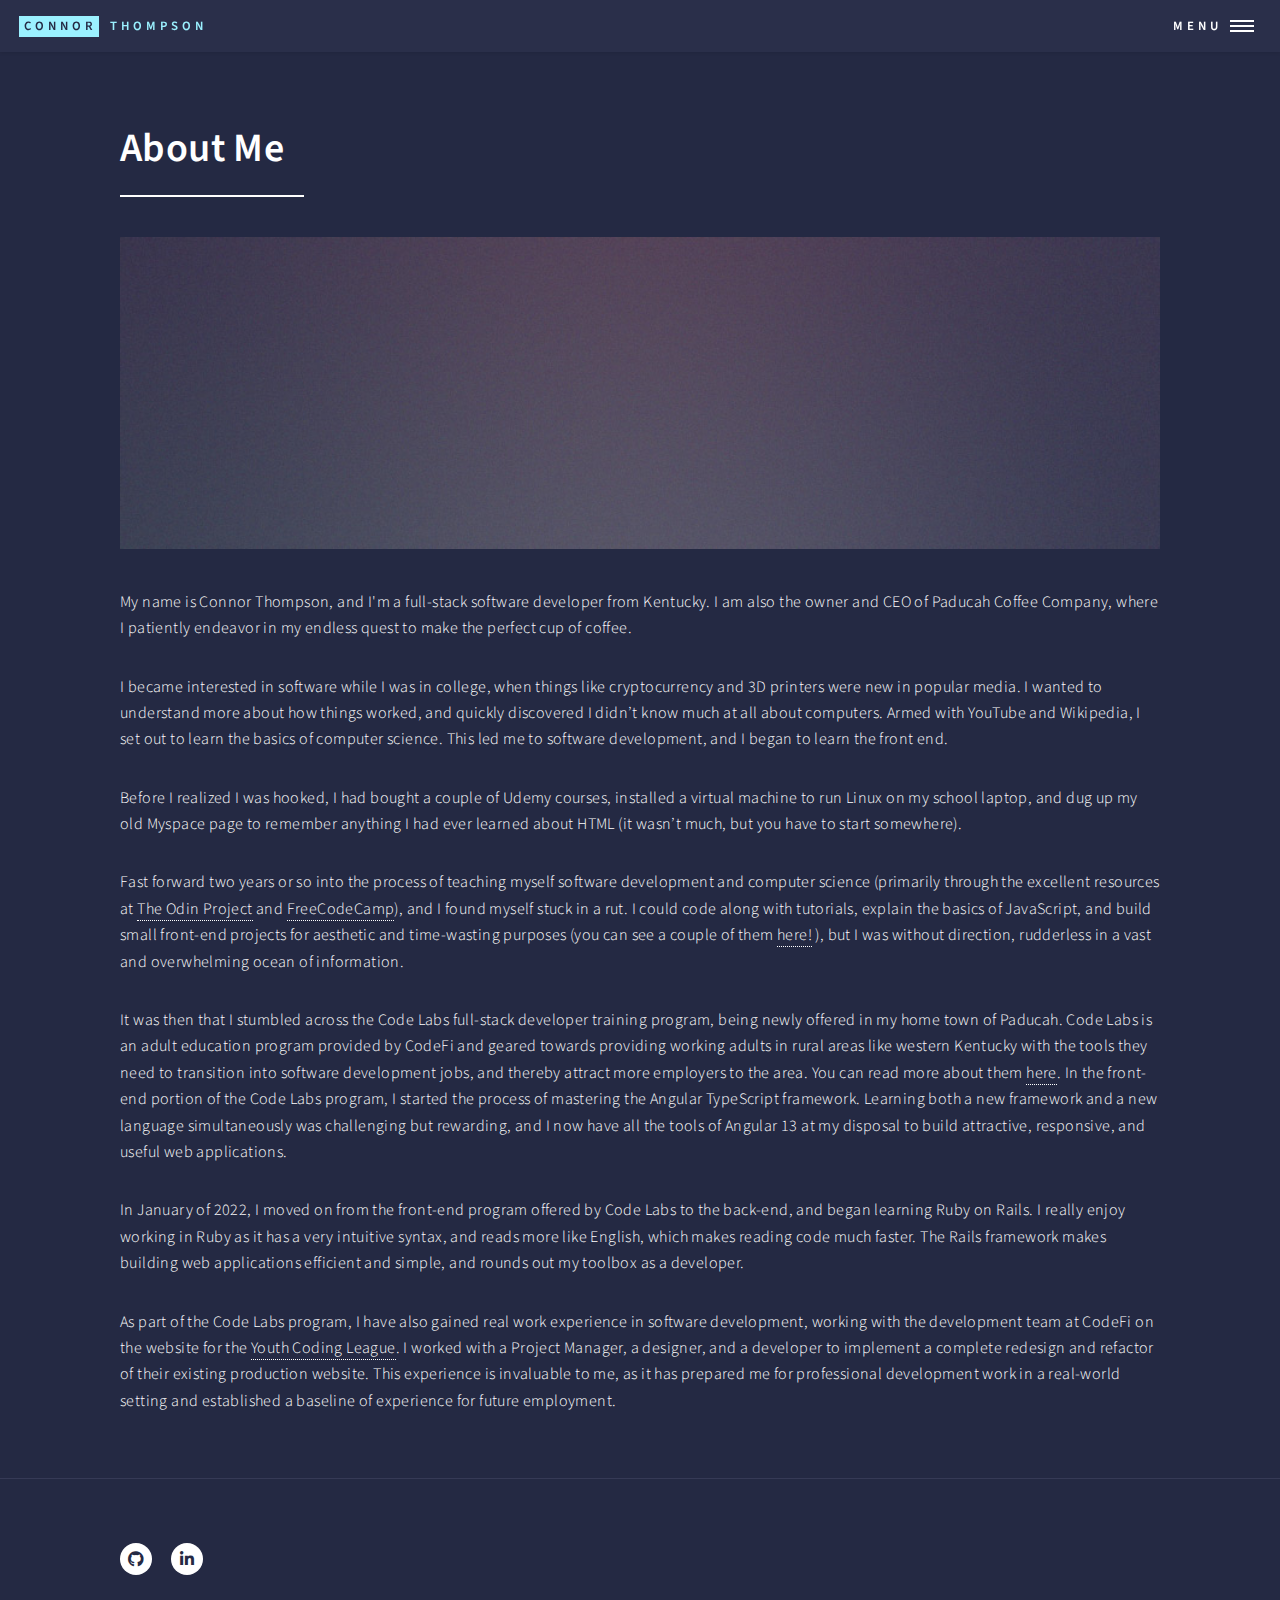
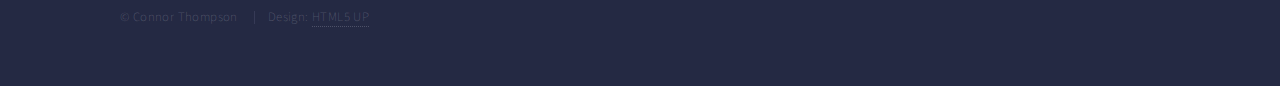
<file: about.html>
<!DOCTYPE html>
<html>
  <head>
    <title>About Me - Connor Thompson</title>
    <meta charset="utf-8" />
    <meta
      name="viewport"
      content="width=device-width, initial-scale=1, user-scalable=no"
    />
    <link rel="stylesheet" href="assets/css/main.css" />
    <noscript
      ><link rel="stylesheet" href="assets/css/noscript.css"
    /></noscript>
  </head>
  <body class="is-preload">
    <!-- Wrapper -->
    <div id="wrapper">
      <!-- Header -->
      <header id="header">
        <a href="index.html" class="logo"
          ><strong>Connor</strong> <span>Thompson</span></a
        >
        <nav>
          <a href="#menu">Menu</a>
        </nav>
      </header>

      <!-- Menu -->
      <nav id="menu">
        <ul class="links">
          <li><a href="index.html">Home</a></li>
          <li><a href="projects.html">Projects</a></li>
          <li><a href="about.html">About</a></li>
          <li><a href="contact.html">Contact</a></li>
        </ul>
        <ul class="actions stacked">
          <li><a href="#" class="button primary fit">Get Started</a></li>
        </ul>
      </nav>

      <!-- Main -->
      <div id="main" class="alt">
        <!-- One -->
        <section id="one">
          <div class="inner">
            <header class="major">
              <h1>About Me</h1>
            </header>
            <span class="image main"
              ><img src="images/pic11.jpg" alt=""
            /></span>
            <p>
              My name is Connor Thompson, and I'm a full-stack software
              developer from Kentucky. I am also the owner and CEO of
              Paducah Coffee Company, where I patiently endeavor in my endless
              quest to make the perfect cup of coffee.
            </p>
            <p>
              I became interested in software while I was in college, when
              things like cryptocurrency and 3D printers were new in popular
              media. I wanted to understand more about how things worked, and
              quickly discovered I didn’t know much at all about computers.
              Armed with YouTube and Wikipedia, I set out to learn the basics of
              computer science. This led me to software development, and I began
              to learn the front end.
            </p>
            <p>
              Before I realized I was hooked, I had bought a couple of Udemy
              courses, installed a virtual machine to run Linux on my school
              laptop, and dug up my old Myspace page to remember anything I had
              ever learned about HTML (it wasn’t much, but you have to start
              somewhere).
            </p>
            <p>
              Fast forward two years or so into the process of teaching myself
              software development and computer science (primarily through the
              excellent resources at
              <a href="https://www.theodinproject.com/">The Odin Project</a>
              and
              <a href="https://www.freecodecamp.org/learn">FreeCodeCamp</a>),
              and I found myself stuck in a rut. I could code along with
              tutorials, explain the basics of JavaScript, and build small
              front-end projects for aesthetic and time-wasting purposes (you
              can see a couple of them <a href="projects.html">here!</a> ), but
              I was without direction, rudderless in a vast and overwhelming
              ocean of information.
            </p>
            <p>
              It was then that I stumbled across the Code Labs full-stack
              developer training program, being newly offered in my home town of
              Paducah. Code Labs is an adult education program provided by
              CodeFi and geared towards providing working adults in rural areas
              like western Kentucky with the tools they need to transition into
              software development jobs, and thereby attract more employers to
              the area. You can read more about them
              <a href="https://www.codefiworks.com/codelabs/">here</a>. In the
              front-end portion of the Code Labs program, I started the process
              of mastering the Angular TypeScript framework. Learning both a new
              framework and a new language simultaneously was challenging but
              rewarding, and I now have all the tools of Angular 13 at my
              disposal to build attractive, responsive, and useful web
              applications.
            </p>
            <p>
              In January of 2022, I moved on from the front-end program offered
              by Code Labs to the back-end, and began learning Ruby on Rails. I
              really enjoy working in Ruby as it has a very intuitive syntax,
              and reads more like English, which makes reading code much faster.
              The Rails framework makes building web applications efficient and
              simple, and rounds out my toolbox as a developer.
            </p>
            <p>
              As part of the Code Labs program, I have also gained real work
              experience in software development, working with the development
              team at CodeFi on the website for the
              <a href="https://www.youthcodingleague.com/"
                >Youth Coding League</a
              >. I worked with a Project Manager, a designer, and a developer to
              implement a complete redesign and refactor of their existing
              production website. This experience is invaluable to me, as it has
              prepared me for professional development work in a real-world
              setting and established a baseline of experience for future
              employment.
            </p>
          </div>
        </section>
      </div>

      <!-- Footer -->
      <footer id="footer">
        <div class="inner">
          <ul class="icons">
            <li>
              <a
                href="https://github.com/sporkupine"
                class="icon brands alt fa-github"
                ><span class="label">GitHub</span></a
              >
            </li>
            <li>
              <a
                href="www.linkedin.com/in/connor-thompson-7bb389221"
                class="icon brands alt fa-linkedin-in"
                ><span class="label">LinkedIn</span></a
              >
            </li>
          </ul>
          <ul class="copyright">
            <li>&copy; Connor Thompson</li>
            <li>Design: <a href="https://html5up.net">HTML5 UP</a></li>
          </ul>
        </div>
      </footer>
    </div>

    <!-- Scripts -->
    <script src="assets/js/jquery.min.js"></script>
    <script src="assets/js/jquery.scrolly.min.js"></script>
    <script src="assets/js/jquery.scrollex.min.js"></script>
    <script src="assets/js/browser.min.js"></script>
    <script src="assets/js/breakpoints.min.js"></script>
    <script src="assets/js/util.js"></script>
    <script src="assets/js/main.js"></script>
  </body>
</html>
</file>
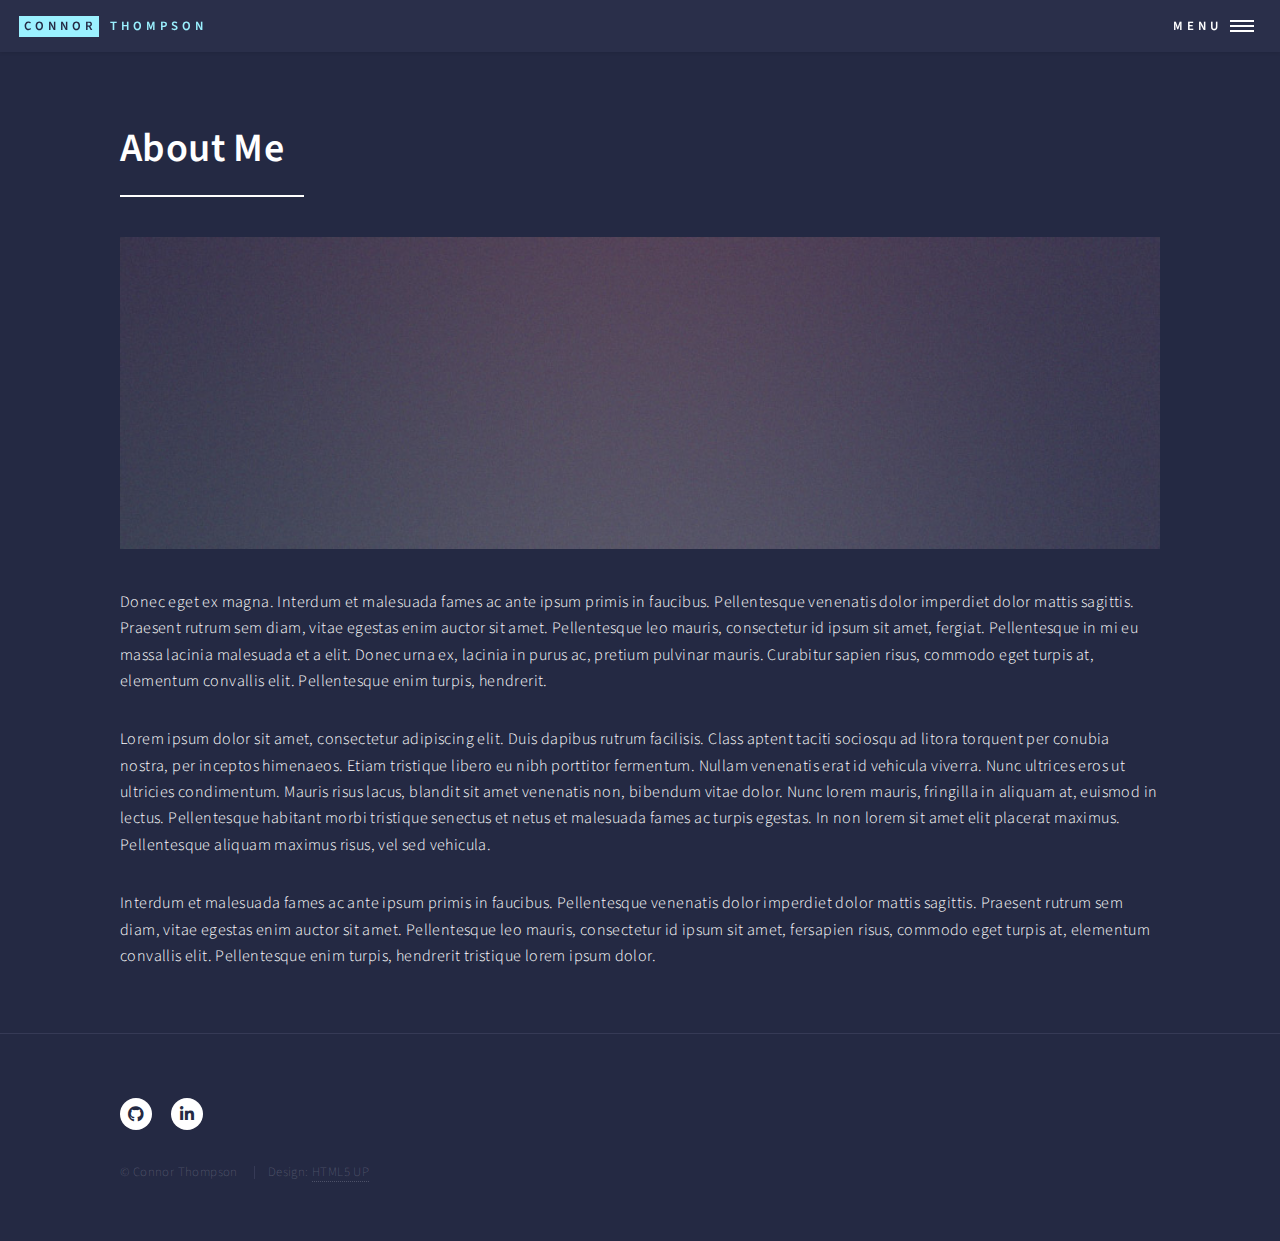
<file: generic.html>
<!DOCTYPE html>

<html>
  <head>
    <title>About Me - Connor Thompson</title>
    <meta charset="utf-8" />
    <meta
      name="viewport"
      content="width=device-width, initial-scale=1, user-scalable=no"
    />
    <link rel="stylesheet" href="assets/css/main.css" />
    <noscript
      ><link rel="stylesheet" href="assets/css/noscript.css"
    /></noscript>
  </head>
  <body class="is-preload">
    <!-- Wrapper -->
    <div id="wrapper">
      <!-- Header -->
      <header id="header">
        <a href="index.html" class="logo"
          ><strong>Connor</strong> <span>Thompson</span></a
        >
        <nav>
          <a href="#menu">Menu</a>
        </nav>
      </header>

      <!-- Menu -->
      <nav id="menu">
        <ul class="links">
          <li><a href="index.html">Home</a></li>
          <li><a href="landing.html">Landing</a></li>
          <li><a href="generic.html">About</a></li>
          <li><a href="contact.html">Contact</a></li>
        </ul>
        <ul class="actions stacked">
          <li><a href="#" class="button primary fit">Get Started</a></li>
        </ul>
      </nav>

      <!-- Main -->
      <div id="main" class="alt">
        <!-- One -->
        <section id="one">
          <div class="inner">
            <header class="major">
              <h1>About Me</h1>
            </header>
            <span class="image main"
              ><img src="images/pic11.jpg" alt=""
            /></span>
            <p>
              Donec eget ex magna. Interdum et malesuada fames ac ante ipsum
              primis in faucibus. Pellentesque venenatis dolor imperdiet dolor
              mattis sagittis. Praesent rutrum sem diam, vitae egestas enim
              auctor sit amet. Pellentesque leo mauris, consectetur id ipsum sit
              amet, fergiat. Pellentesque in mi eu massa lacinia malesuada et a
              elit. Donec urna ex, lacinia in purus ac, pretium pulvinar mauris.
              Curabitur sapien risus, commodo eget turpis at, elementum
              convallis elit. Pellentesque enim turpis, hendrerit.
            </p>
            <p>
              Lorem ipsum dolor sit amet, consectetur adipiscing elit. Duis
              dapibus rutrum facilisis. Class aptent taciti sociosqu ad litora
              torquent per conubia nostra, per inceptos himenaeos. Etiam
              tristique libero eu nibh porttitor fermentum. Nullam venenatis
              erat id vehicula viverra. Nunc ultrices eros ut ultricies
              condimentum. Mauris risus lacus, blandit sit amet venenatis non,
              bibendum vitae dolor. Nunc lorem mauris, fringilla in aliquam at,
              euismod in lectus. Pellentesque habitant morbi tristique senectus
              et netus et malesuada fames ac turpis egestas. In non lorem sit
              amet elit placerat maximus. Pellentesque aliquam maximus risus,
              vel sed vehicula.
            </p>
            <p>
              Interdum et malesuada fames ac ante ipsum primis in faucibus.
              Pellentesque venenatis dolor imperdiet dolor mattis sagittis.
              Praesent rutrum sem diam, vitae egestas enim auctor sit amet.
              Pellentesque leo mauris, consectetur id ipsum sit amet, fersapien
              risus, commodo eget turpis at, elementum convallis elit.
              Pellentesque enim turpis, hendrerit tristique lorem ipsum dolor.
            </p>
          </div>
        </section>
      </div>

      <!-- Footer -->
      <footer id="footer">
        <div class="inner">
          <ul class="icons">
            <li>
              <a href="#" class="icon brands alt fa-github"
                ><span class="label">GitHub</span></a
              >
            </li>
            <li>
              <a href="#" class="icon brands alt fa-linkedin-in"
                ><span class="label">LinkedIn</span></a
              >
            </li>
          </ul>
          <ul class="copyright">
            <li>&copy; Connor Thompson</li>
            <li>Design: <a href="https://html5up.net">HTML5 UP</a></li>
          </ul>
        </div>
      </footer>
    </div>

    <!-- Scripts -->
    <script src="assets/js/jquery.min.js"></script>
    <script src="assets/js/jquery.scrolly.min.js"></script>
    <script src="assets/js/jquery.scrollex.min.js"></script>
    <script src="assets/js/browser.min.js"></script>
    <script src="assets/js/breakpoints.min.js"></script>
    <script src="assets/js/util.js"></script>
    <script src="assets/js/main.js"></script>
  </body>
</html>
</file>
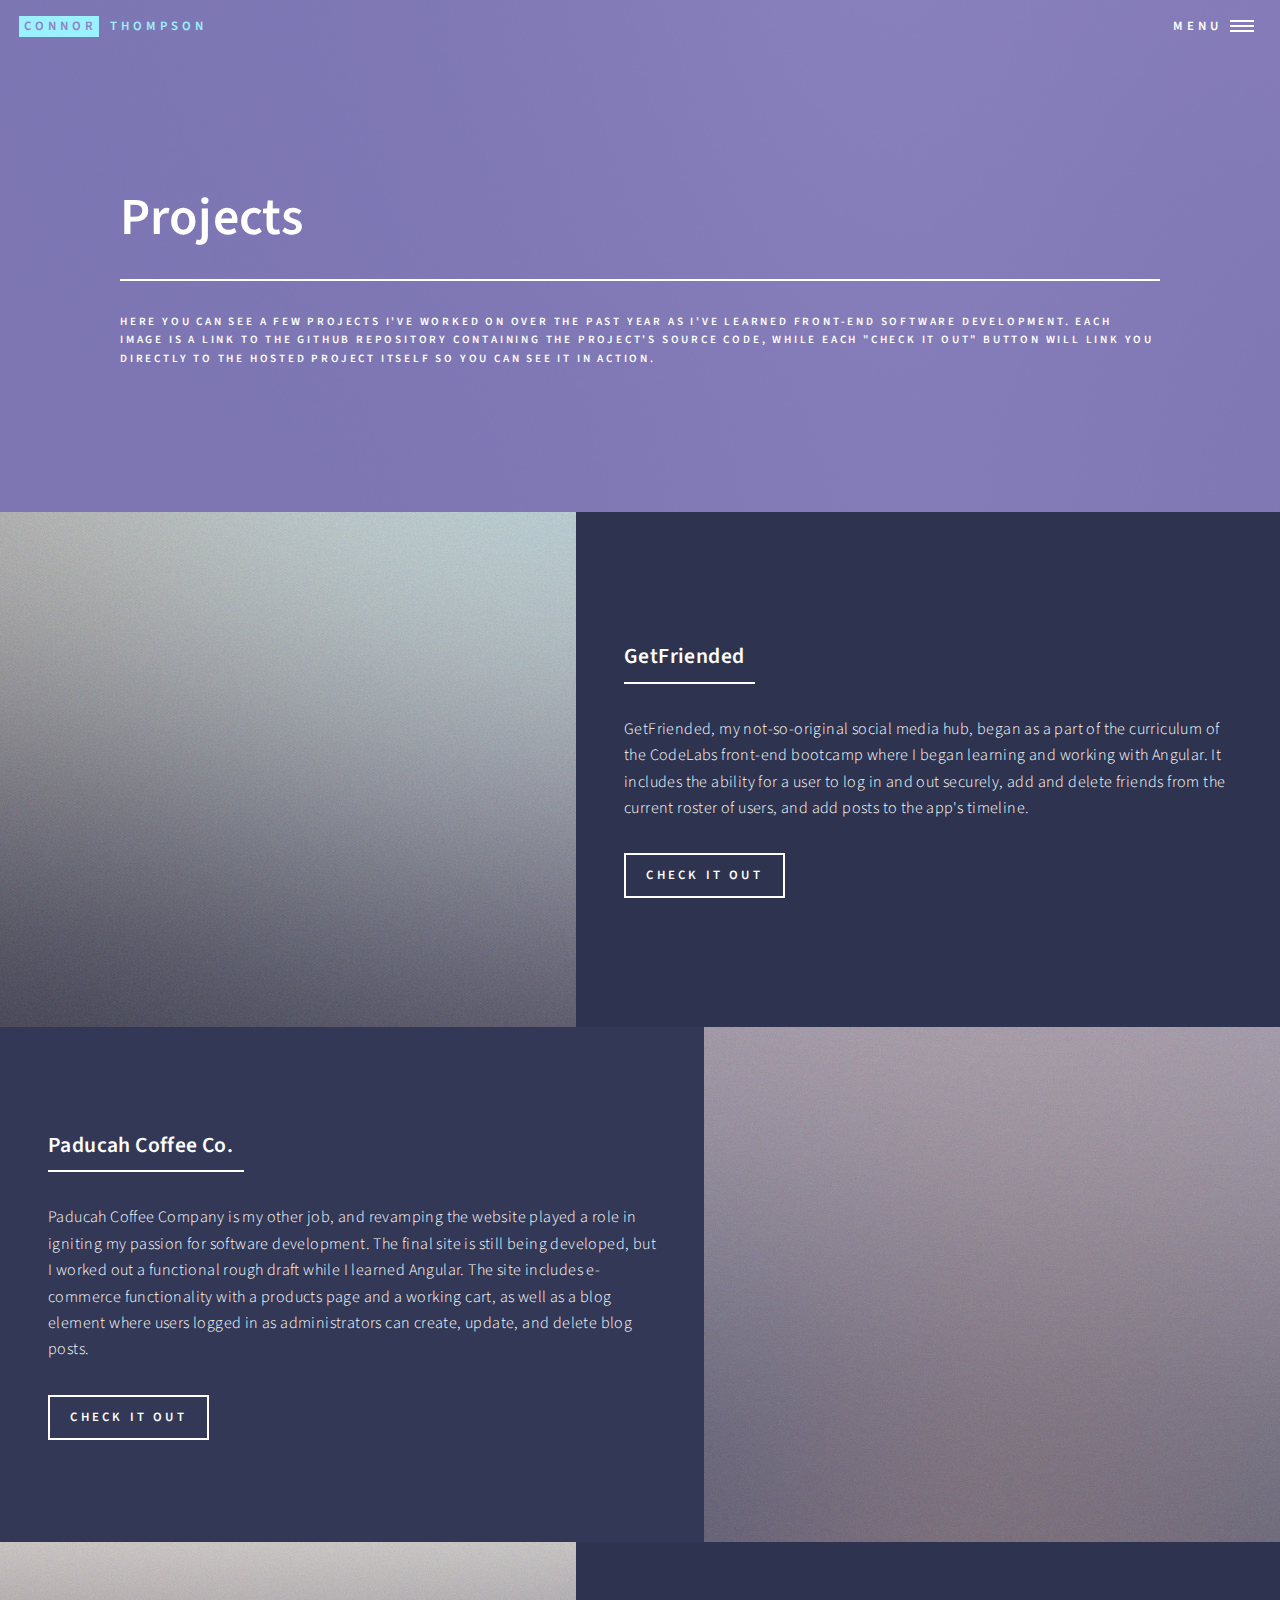
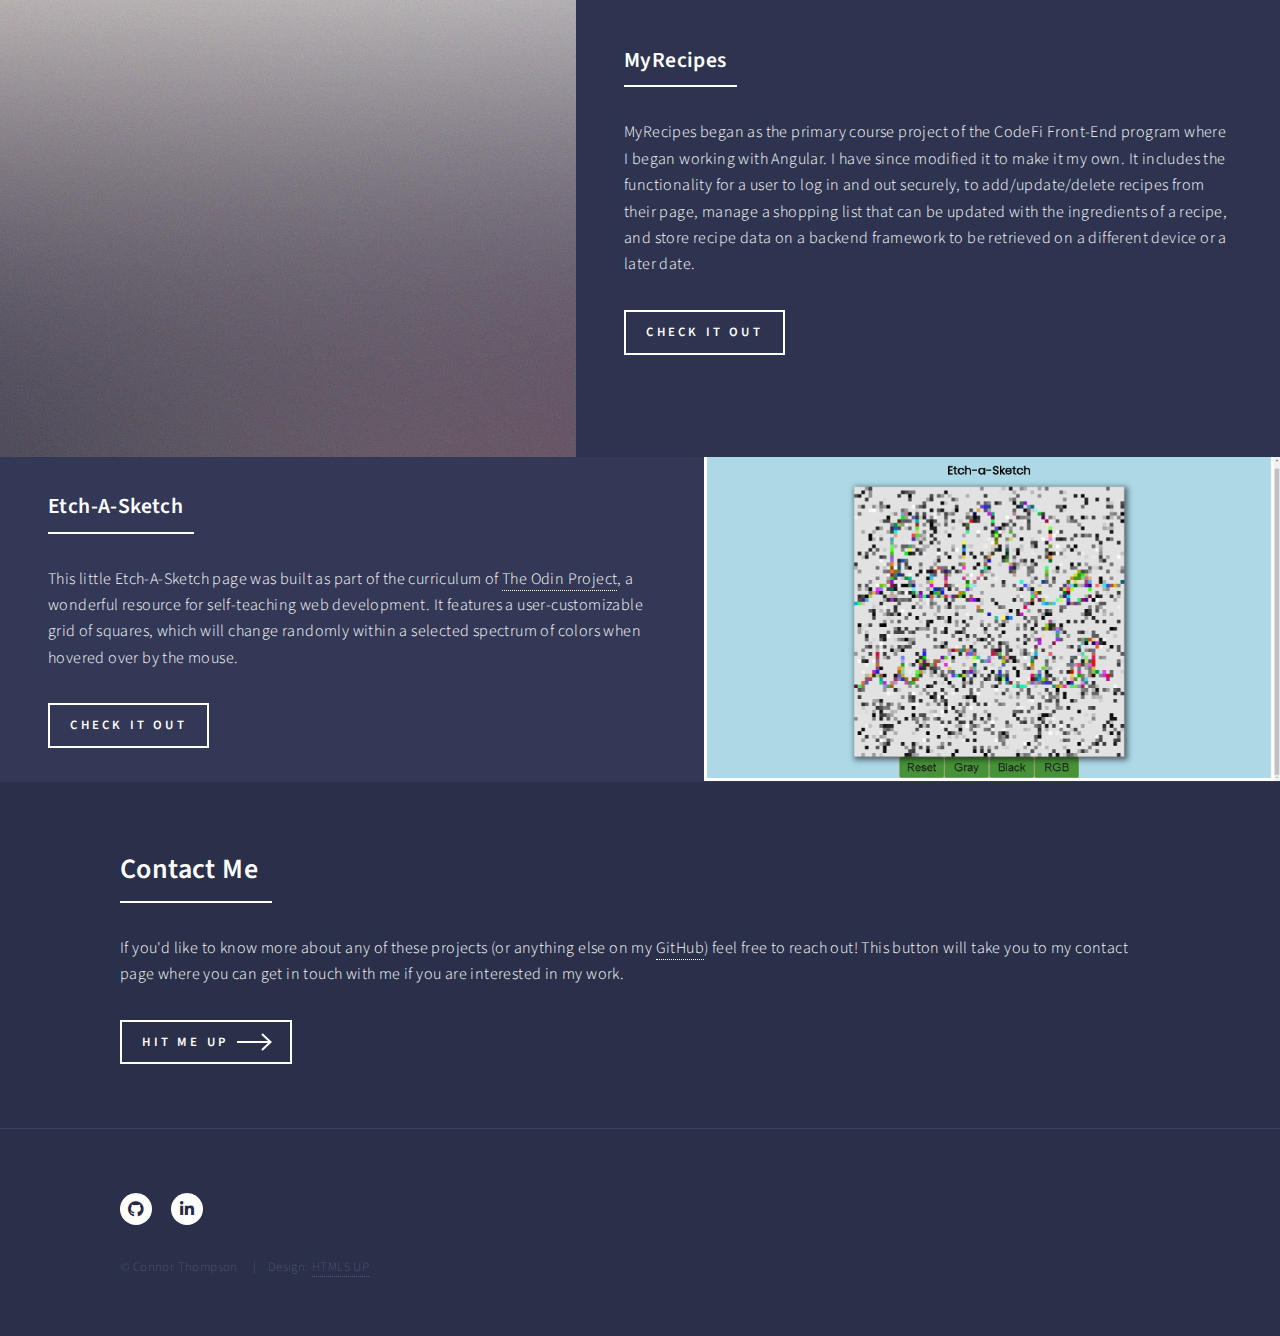
<file: landing.html>
<!DOCTYPE HTML>
<html>
	<head>
		<title>Projects by Connor</title>
		<meta charset="utf-8" />
		<meta name="viewport" content="width=device-width, initial-scale=1, user-scalable=no" />
		<link rel="stylesheet" href="assets/css/main.css" />
		<noscript><link rel="stylesheet" href="assets/css/noscript.css" /></noscript>
	</head>
	<body class="is-preload">

		<!-- Wrapper -->
			<div id="wrapper">

				<!-- Header -->
				<!-- Note: The "styleN" class below should match that of the banner element. -->
					<header id="header" class="alt style2">
						<a href="index.html" class="logo"><strong>Connor</strong> <span>Thompson</span></a>
						<nav>
							<a href="#menu">Menu</a>
						</nav>
					</header>

				<!-- Menu -->
					<nav id="menu">
						<ul class="links">
							<li><a href="index.html">Home</a></li>
							<li><a href="landing.html">Projects</a></li>
							<li><a href="generic.html">About</a></li>
							<li><a href="contact.html">Contact</a></li>
						</ul>
						<ul class="actions stacked">
							<li><a href="#" class="button primary fit">Get Started</a></li>
						</ul>
					</nav>

				<!-- Banner -->
				<!-- Note: The "styleN" class below should match that of the header element. -->
					<section id="banner" class="style2">
						<div class="inner">
							<span class="image">
								<img src="images/pic07.jpg" alt="" />
							</span>
							<header class="major">
								<h1>Projects</h1>
							</header>
							<div class="content">
								<p>Here you can see a few projects I've worked on over the past year as 
									I've learned front-end software development. Each image is a link to the GitHub 
									repository containing the project's source code, while each "Check it Out" button 
									will link you directly to the hosted project itself so you can see it in action.</p>
							</div>
						</div>
					</section>

				<!-- Main -->
					<div id="main">

						<!-- One -->
							<!-- <section id="one">
								<div class="inner">
									<header class="major">
										<h2>Sed amet aliquam</h2>
									</header>
									<p>Nullam et orci eu lorem consequat tincidunt vivamus et sagittis magna 
										sed nunc rhoncus condimentum sem. In efficitur ligula tate urna. 
										Maecenas massa vel lacinia pellentesque lorem ipsum dolor. Nullam et 
										orci eu lorem consequat tincidunt. Vivamus et sagittis libero. Nullam 
										et orci eu lorem consequat tincidunt vivamus et sagittis magna sed nunc 
										rhoncus condimentum sem. In efficitur ligula tate urna.</p>
								</div>
							</section> -->

						<!-- Two -->
							<section id="two" class="spotlights">
								<section>
									<a href="https://github.com/sporkupine/GetFriended" class="image">
										<img src="images/pic08.jpg" alt="" data-position="center center" />
									</a>
									<div class="content">
										<div class="inner">
											<header class="major">
												<h3>GetFriended</h3>
											</header>
											<p>GetFriended, my not-so-original social media hub, began as a part of the curriculum 
												of the CodeLabs front-end bootcamp where I began learning and working with Angular.
												It includes the ability for a user to log in and out securely, add and delete friends 
												from the current roster of users, and add posts to the app's timeline.
											</p>
											<ul class="actions">
												<li><a href="https://get-friended.web.app" class="button">Check it out</a></li>
											</ul>
										</div>
									</div>
								</section>
								<section>
									<a href="https://github.com/sporkupine/Paducah-Coffee-Site" class="image">
										<img src="images/pic09.jpg" alt="" data-position="top center" />
									</a>
									<div class="content">
										<div class="inner">
											<header class="major">
												<h3>Paducah Coffee Co.</h3>
											</header>
											<p>Paducah Coffee Company is my other job, and revamping the website played a role 
												in igniting my passion for software development. The final site is still being 
												developed, but I worked out a functional rough draft while I learned Angular. 
												The site includes e-commerce functionality with a products page and a working cart, 
												as well as a blog element where users logged in as administrators can create, update, 
												and delete blog posts.
											</p>
											<ul class="actions">
												<li><a href="generic.html" class="button">Check it out</a></li>
											</ul>
										</div>
									</div>
								</section>
								<section>
									<a href="https://github.com/sporkupine/recipe-app" class="image">
										<img src="images/pic10.jpg" alt="" data-position="25% 25%" />
									</a>
									<div class="content">
										<div class="inner">
											<header class="major">
												<h3>MyRecipes</h3>
											</header>
											<p>MyRecipes began as the primary course project of the CodeFi Front-End program where 
												I began working with Angular. I have since modified it to make it my own. It includes 
												the functionality for a user to log in and out securely, to add/update/delete recipes 
												from their page, manage a shopping list that can be updated with the ingredients of a 
												recipe, and store recipe data on a backend framework to be retrieved on a different 
												device or a later date.
											</p>
											<ul class="actions">
												<li><a href="https://my-recipe-app-34903.web.app/" class="button">Check it out</a></li>
											</ul>
										</div>
									</div>
								</section>
								<section>
									<a href="generic.html" class="image">
										<img src="images/etch-screenshot.png" alt="" data-position="25% 25%">
									</a>
									<div class="content">
										<div class="inner">
											<header class="major">
												<h3>Etch-A-Sketch</h3>
											</header>
											<p>This little Etch-A-Sketch page was built as part of the curriculum 
												of <a href="https://www.theodinproject.com/">The Odin Project</a>, 
												a wonderful resource for self-teaching web development. It features 
												a user-customizable grid of squares, which will change randomly within 
												a selected spectrum of colors when hovered over by the mouse.
											</p>
											<ul class="actions">
												<li><a href="https://etch-a-sketch-37545.web.app/" class="button">Check it out</a></li>
											</ul>
										</div>
									</div>
								</section>
							</section>

						<!-- Three -->
							<section id="three">
								<div class="inner">
									<header class="major">
										<h2>Contact Me</h2>
									</header>
									<p>If you'd like to know more about any of these projects (or anything else on my <a href="https://github.com/sporkupine">GitHub</a>)  
										feel free to reach out! This button will take you to my contact page where you can 
										get in touch with me if you are interested in my work.</p>
									<ul class="actions">
										<li><a href="generic.html" class="button next">Hit Me Up</a></li>
									</ul>
								</div>
							</section>

					     <!-- Footer -->
						 <footer id="footer">
							<div class="inner">
							  <ul class="icons">
								<li>
									<a href="https://github.com/sporkupine" class="icon brands alt fa-github"
									  ><span class="label">GitHub</span></a
									>
								  </li>
								  <li>
									<a href="www.linkedin.com/in/connor-thompson-7bb389221" class="icon brands alt fa-linkedin-in"
									  ><span class="label">LinkedIn</span></a
									>
								  </li>
							  </ul>
							  <ul class="copyright">
								<li>&copy; Connor Thompson</li>
								<li>Design: <a href="https://html5up.net">HTML5 UP</a></li>
							  </ul>
							</div>
						  </footer>

			</div>

		<!-- Scripts -->
			<script src="assets/js/jquery.min.js"></script>
			<script src="assets/js/jquery.scrolly.min.js"></script>
			<script src="assets/js/jquery.scrollex.min.js"></script>
			<script src="assets/js/browser.min.js"></script>
			<script src="assets/js/breakpoints.min.js"></script>
			<script src="assets/js/util.js"></script>
			<script src="assets/js/main.js"></script>

	</body>
</html>
</file>
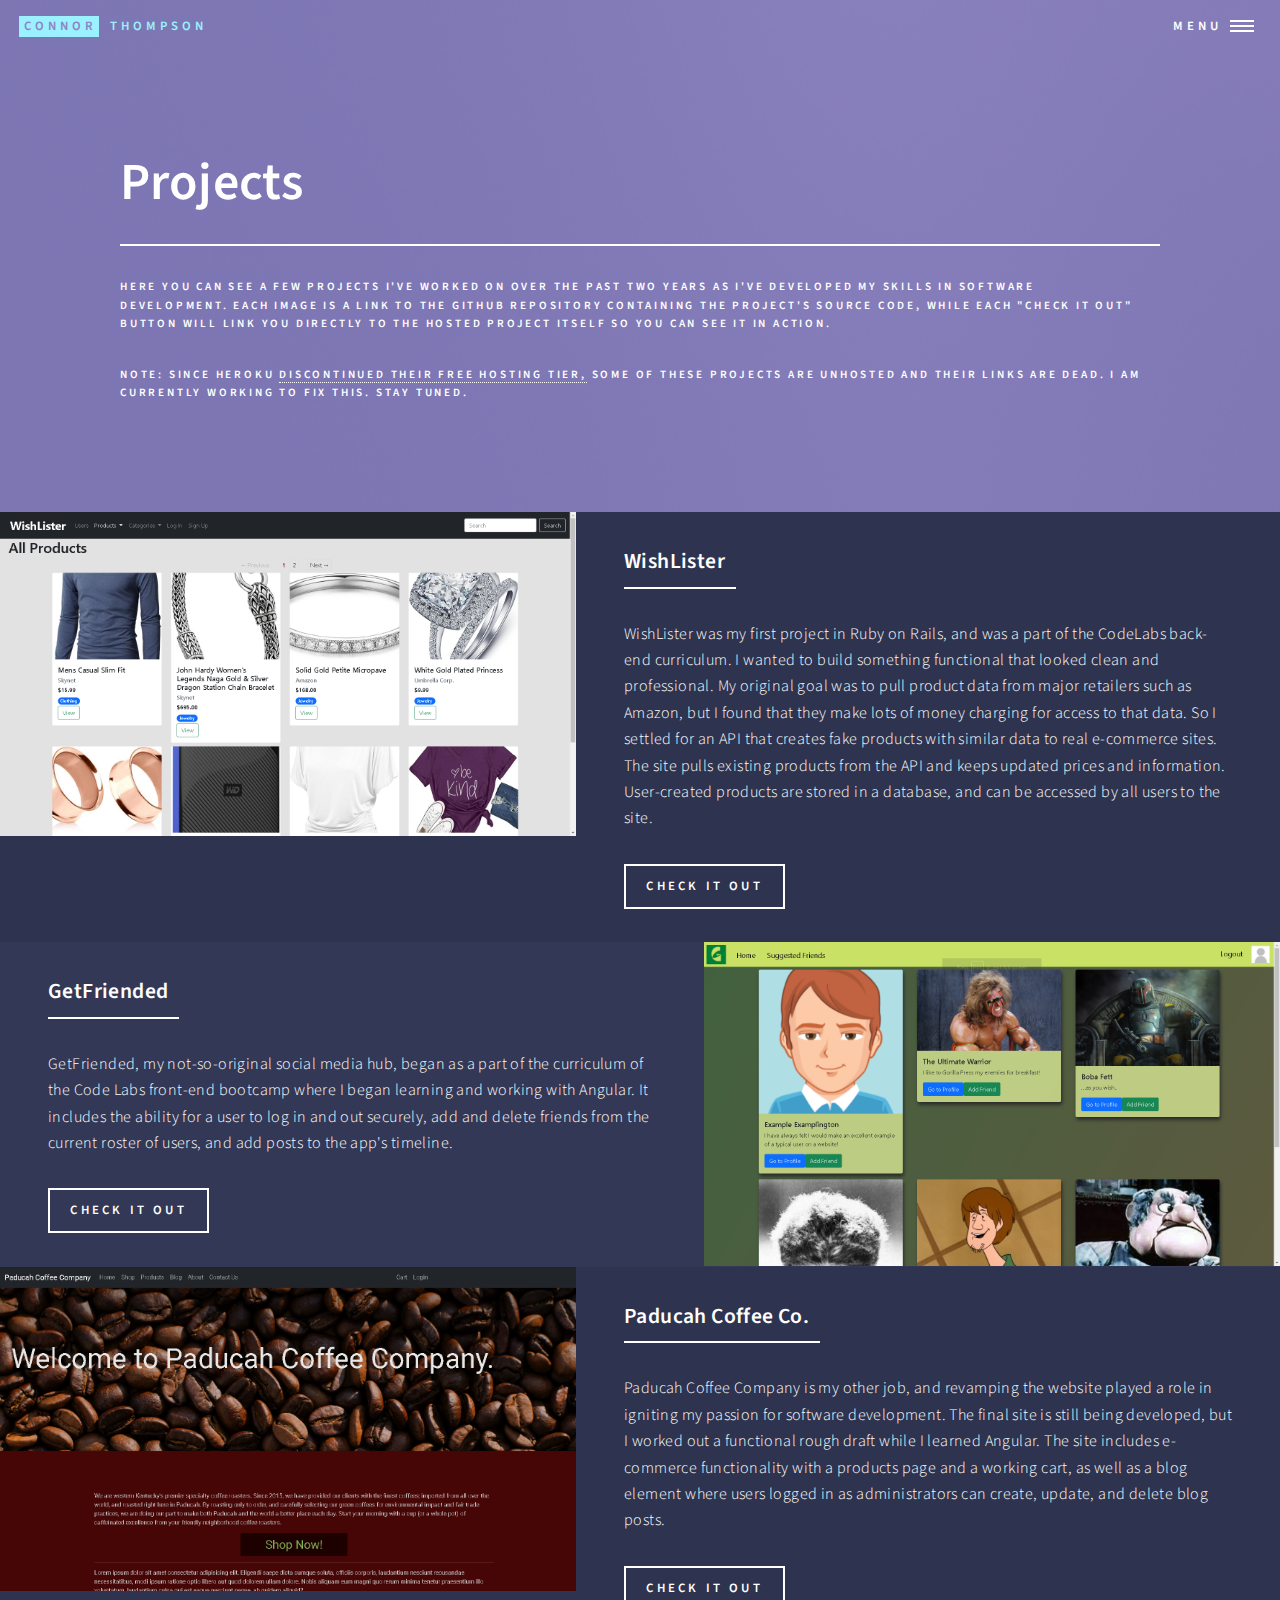
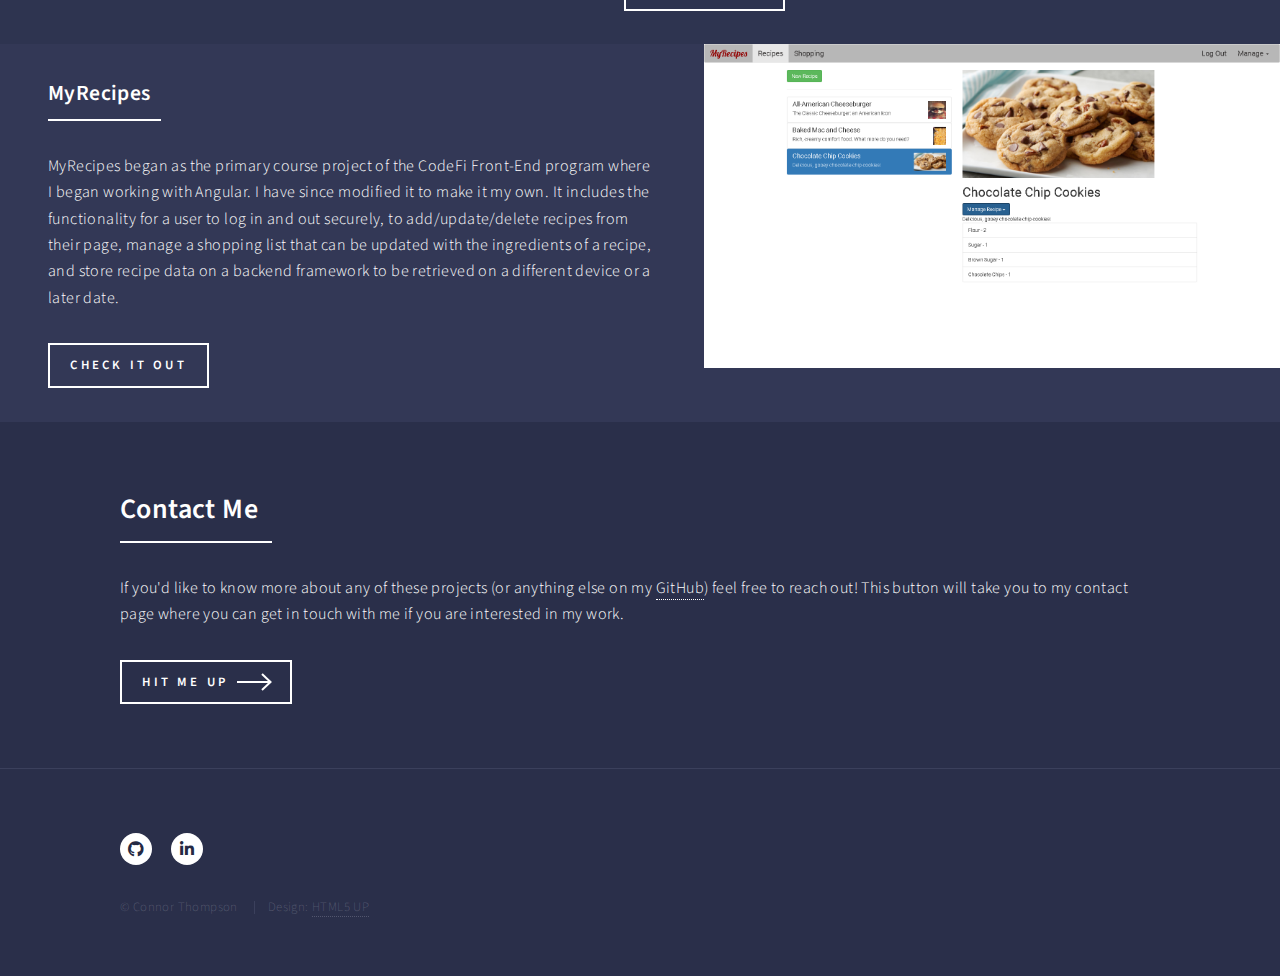
<file: projects.html>
<!DOCTYPE HTML>
<html>

<head>
	<title>Projects by Connor</title>
	<meta charset="utf-8" />
	<meta name="viewport" content="width=device-width, initial-scale=1, user-scalable=no" />
	<link rel="stylesheet" href="assets/css/main.css" />
	<noscript>
		<link rel="stylesheet" href="assets/css/noscript.css" />
	</noscript>
</head>

<body class="is-preload">

	<!-- Wrapper -->
	<div id="wrapper">

		<!-- Header -->
		<!-- Note: The "styleN" class below should match that of the banner element. -->
		<header id="header" class="alt style2">
			<a href="index.html" class="logo"><strong>Connor</strong> <span>Thompson</span></a>
			<nav>
				<a href="#menu">Menu</a>
			</nav>
		</header>
		<!-- Menu -->
		<nav id="menu">
			<ul class="links">
				<li><a href="index.html">Home</a></li>
				<li><a href="projects.html">Projects</a></li>
				<li><a href="about.html">About</a></li>
				<li><a href="contact.html">Contact</a></li>
			</ul>
			<ul class="actions stacked">
				<li><a href="#" class="button primary fit">Get Started</a></li>
			</ul>
		</nav>

		<!-- Banner -->
		<!-- Note: The "styleN" class below should match that of the header element. -->
		<section id="banner" class="style2">
			<div class="inner">
				<span class="image">
					<img src="images/pic07.jpg" alt="" />
				</span>
				<header class="major">
					<h1>Projects</h1>
				</header>
				<div class="content intro-p">
					<p>Here you can see a few projects I've worked on over the past two years as
						I've developed my skills in software development. Each image is a link to the GitHub
						repository containing the project's source code, while each "Check it Out" button
						will link you directly to the hosted project itself so you can see it in action.</p>
					<br>
				</div>
				<div class="content">
					<p>
						NOTE: Since Heroku <a
							href="https://help.heroku.com/RSBRUH58/removal-of-heroku-free-product-plans-faq">discontinued their free
							hosting tier,</a> some of these projects are unhosted and their links are dead. I am currently working to
						fix this. Stay tuned.
					</p>
				</div>
			</div>
		</section>

		<!-- Main -->
		<div id="main">

			<!-- One -->
			<!-- <section id="one">
								<div class="inner">
									<header class="major">
										<h2>Sed amet aliquam</h2>
									</header>
									<p>Nullam et orci eu lorem consequat tincidunt vivamus et sagittis magna 
										sed nunc rhoncus condimentum sem. In efficitur ligula tate urna. 
										Maecenas massa vel lacinia pellentesque lorem ipsum dolor. Nullam et 
										orci eu lorem consequat tincidunt. Vivamus et sagittis libero. Nullam 
										et orci eu lorem consequat tincidunt vivamus et sagittis magna sed nunc 
										rhoncus condimentum sem. In efficitur ligula tate urna.</p>
								</div>
							</section> -->

			<!-- Two -->
			<section id="one" class="spotlights">
				<section>
					<a href="https://github.com/sporkupine/list-wish" target="_blank" rel="noopener noreferrer"
						class="image project-screenshot">
						<img src="images/wishlister-screenshot.png" alt="" data-position="center center" />
					</a>
					<div class="content">
						<div class="inner">
							<header class="major">
								<h3>WishLister</h3>
							</header>
							<p>WishLister was my first project in Ruby on Rails, and was a part of the CodeLabs back-end curriculum.
								I wanted to build something functional that looked clean and professional. My original goal was to pull
								product data from major retailers such as Amazon, but I found that they make lots of money charging for
								access to that data. So I settled for an API that creates fake products with similar data to real
								e-commerce sites. The site pulls existing products from the API and keeps updated prices and
								information. User-created products are stored in a database, and can be accessed by all users to the
								site.
							</p>
							<ul class="actions">
								<li><a href="http://intense-caverns-89111.herokuapp.com/" target="_blank" rel="noopener noreferrer"
										class="button">Check it out</a></li>
							</ul>
						</div>
					</div>
				</section>
				<section>
					<a href="https://github.com/sporkupine/GetFriended" target="_blank" rel="noopener noreferrer"
						class="image project-screenshot">
						<img src="images/getFriended-screenshot.png" alt="" data-position="center center" />
					</a>
					<div class="content">
						<div class="inner">
							<header class="major">
								<h3>GetFriended</h3>
							</header>
							<p>GetFriended, my not-so-original social media hub, began as a part of the curriculum
								of the Code Labs front-end bootcamp where I began learning and working with Angular.
								It includes the ability for a user to log in and out securely, add and delete friends
								from the current roster of users, and add posts to the app's timeline.
							</p>
							<ul class="actions">
								<li><a href="https://get-friended.web.app" target="_blank" rel="noopener noreferrer"
										class="button">Check it out</a></li>
							</ul>
						</div>
					</div>
				</section>
				<section>
					<a href="https://github.com/sporkupine/Paducah-Coffee-Site" target="_blank" rel="noopener noreferrer"
						class="image project-screenshot">
						<img src="images/pcc-home-screenshot.png" alt="" data-position="top center" style="size: fill-container;" />
					</a>
					<div class="content">
						<div class="inner">
							<header class="major">
								<h3>Paducah Coffee Co.</h3>
							</header>
							<p>Paducah Coffee Company is my other job, and revamping the website played a role
								in igniting my passion for software development. The final site is still being
								developed, but I worked out a functional rough draft while I learned Angular.
								The site includes e-commerce functionality with a products page and a working cart,
								as well as a blog element where users logged in as administrators can create, update,
								and delete blog posts.
							</p>
							<ul class="actions">
								<li><a href="about.html" class="button">Check it out</a></li>
							</ul>
						</div>
					</div>
				</section>
				<section>
					<a href="https://github.com/sporkupine/recipe-app" target="_blank" rel="noopener noreferrer"
						class="image project-screenshot">
						<img src="images/MyRecipes-screenshot.png" alt="" data-position="25% 25%" />
					</a>
					<div class="content">
						<div class="inner">
							<header class="major">
								<h3>MyRecipes</h3>
							</header>
							<p>MyRecipes began as the primary course project of the CodeFi Front-End program where
								I began working with Angular. I have since modified it to make it my own. It includes
								the functionality for a user to log in and out securely, to add/update/delete recipes
								from their page, manage a shopping list that can be updated with the ingredients of a
								recipe, and store recipe data on a backend framework to be retrieved on a different
								device or a later date.
							</p>
							<ul class="actions">
								<li><a href="https://my-recipe-app-34903.web.app/" target="_blank" rel="noopener noreferrer"
										class="button">Check it out</a></li>
							</ul>
						</div>
					</div>
				</section>
			</section>

			<!-- Three -->
			<section id="two">
				<div class="inner">
					<header class="major">
						<h2>Contact Me</h2>
					</header>
					<p>If you'd like to know more about any of these projects (or anything else on my <a
							href="https://github.com/sporkupine" target="_blank" rel="noopener noreferrer">GitHub</a>)
						feel free to reach out! This button will take you to my contact page where you can
						get in touch with me if you are interested in my work.</p>
					<ul class="actions">
						<li><a href="contact.html" class="button next">Hit Me Up</a></li>
					</ul>
				</div>
			</section>

			<!-- Footer -->
			<footer id="footer">
				<div class="inner">
					<ul class="icons">
						<li>
							<a href="https://github.com/sporkupine" target="_blank" rel="noopener noreferrer"
								class="icon brands alt fa-github"><span class="label">GitHub</span></a>
						</li>
						<li>
							<a href="www.linkedin.com/in/connor-thompson-7bb389221" target="_blank" rel="noopener noreferrer"
								class="icon brands alt fa-linkedin-in"><span class="label">LinkedIn</span></a>
						</li>
					</ul>
					<ul class="copyright">
						<li>&copy; Connor Thompson</li>
						<li>Design: <a href="https://html5up.net">HTML5 UP</a></li>
					</ul>
				</div>
			</footer>

		</div>

		<!-- Scripts -->
		<script src="assets/js/jquery.min.js"></script>
		<script src="assets/js/jquery.scrolly.min.js"></script>
		<script src="assets/js/jquery.scrollex.min.js"></script>
		<script src="assets/js/browser.min.js"></script>
		<script src="assets/js/breakpoints.min.js"></script>
		<script src="assets/js/util.js"></script>
		<script src="assets/js/main.js"></script>

</body>

</html>
</file>
<file: assets/css/noscript.css>
/*
	Forty by HTML5 UP
	html5up.net | @ajlkn
	Free for personal and commercial use under the CCA 3.0 license (html5up.net/license)
*/

/* Banner */

	body.is-preload #banner:after {
		opacity: 0.85;
	}

	body.is-preload #banner > .inner {
		-moz-filter: none;
		-webkit-filter: none;
		-ms-filter: none;
		filter: none;
		-moz-transform: none;
		-webkit-transform: none;
		-ms-transform: none;
		transform: none;
		opacity: 1;
	}
</file>
<file: assets/css/main.css>
@import url(fontawesome-all.min.css);
@import url("https://fonts.googleapis.com/css?family=Source+Sans+Pro:300,300italic,600,600italic");



html, body, div, span, applet, object,
iframe, h1, h2, h3, h4, h5, h6, p, blockquote,
pre, a, abbr, acronym, address, big, cite,
code, del, dfn, em, img, ins, kbd, q, s, samp,
small, strike, strong, sub, sup, tt, var, b,
u, i, center, dl, dt, dd, ol, ul, li, fieldset,
form, label, legend, table, caption, tbody,
tfoot, thead, tr, th, td, article, aside,
canvas, details, embed, figure, figcaption,
footer, header, hgroup, menu, nav, output, ruby,
section, summary, time, mark, audio, video {
	margin: 0;
	padding: 0;
	border: 0;
	font-size: 100%;
	font: inherit;
	vertical-align: baseline;}

article, aside, details, figcaption, figure,
footer, header, hgroup, menu, nav, section {
	display: block;}

body {
	line-height: 1;
}

ol, ul {
	list-style: none;
}

blockquote, q {
	quotes: none;
}

	blockquote:before, blockquote:after, q:before, q:after {
		content: '';
		content: none;
	}

table {
	border-collapse: collapse;
	border-spacing: 0;
}

body {
	-webkit-text-size-adjust: none;
}

mark {
	background-color: transparent;
	color: inherit;
}

input::-moz-focus-inner {
	border: 0;
	padding: 0;
}

input, select, textarea {
	-moz-appearance: none;
	-webkit-appearance: none;
	-ms-appearance: none;
	appearance: none;
}

/* Basic */

	@-ms-viewport {
		width: device-width;
	}

	body {
		-ms-overflow-style: scrollbar;
	}

	@media screen and (max-width: 480px) {

		html, body {
			min-width: 320px;
		}

	}

	html {
		box-sizing: border-box;
	}

	*, *:before, *:after {
		box-sizing: inherit;
	}

	body {
		background: #242943;
	}

		body.is-preload *, body.is-preload *:before, body.is-preload *:after {
			-moz-animation: none !important;
			-webkit-animation: none !important;
			-ms-animation: none !important;
			animation: none !important;
			-moz-transition: none !important;
			-webkit-transition: none !important;
			-ms-transition: none !important;
			transition: none !important;
		}

/* Type */

	body, input, select, textarea {
		color: #ffffff;
		font-family: "Source Sans Pro", Helvetica, sans-serif;
		font-size: 17pt;
		font-weight: 300;
		letter-spacing: 0.025em;
		line-height: 1.65;
	}

		@media screen and (max-width: 1680px) {

			body, input, select, textarea {
				font-size: 14pt;
			}

		}

		@media screen and (max-width: 1280px) {

			body, input, select, textarea {
				font-size: 12pt;
			}

		}

		@media screen and (max-width: 360px) {

			body, input, select, textarea {
				font-size: 11pt;
			}

		}

	a {
		-moz-transition: color 0.2s ease-in-out, border-bottom-color 0.2s ease-in-out;
		-webkit-transition: color 0.2s ease-in-out, border-bottom-color 0.2s ease-in-out;
		-ms-transition: color 0.2s ease-in-out, border-bottom-color 0.2s ease-in-out;
		transition: color 0.2s ease-in-out, border-bottom-color 0.2s ease-in-out;
		border-bottom: dotted 1px;
		color: inherit;
		text-decoration: none;
	}

		a:hover {
			border-bottom-color: transparent;
			color: #9bf1ff !important;
		}

		a:active {
			color: #53e3fb !important;
		}

	strong, b {
		color: #ffffff;
		font-weight: 600;
	}

	em, i {
		font-style: italic;
	}

	p {
		margin: 0 0 2em 0;
	}

	h1, h2, h3, h4, h5, h6 {
		color: #ffffff;
		font-weight: 600;
		line-height: 1.65;
		margin: 0 0 1em 0;
	}

		h1 a, h2 a, h3 a, h4 a, h5 a, h6 a {
			color: inherit;
			border-bottom: 0;
		}

	h1 {
		font-size: 2.5em;
	}

	h2 {
		font-size: 1.75em;
	}

	h3 {
		font-size: 1.35em;
	}

	h4 {
		font-size: 1.1em;
	}

	h5 {
		font-size: 0.9em;
	}

	h6 {
		font-size: 0.7em;
	}

	@media screen and (max-width: 736px) {

		h1 {
			font-size: 2em;
		}

		h2 {
			font-size: 1.5em;
		}

		h3 {
			font-size: 1.25em;
		}

	}

	sub {
		font-size: 0.8em;
		position: relative;
		top: 0.5em;
	}

	sup {
		font-size: 0.8em;
		position: relative;
		top: -0.5em;
	}

	blockquote {
		border-left: solid 4px rgba(212, 212, 255, 0.1);
		font-style: italic;
		margin: 0 0 2em 0;
		padding: 0.5em 0 0.5em 2em;
	}

	code {
		background: rgba(212, 212, 255, 0.035);
		font-family: "Courier New", monospace;
		font-size: 0.9em;
		margin: 0 0.25em;
		padding: 0.25em 0.65em;
	}

	pre {
		-webkit-overflow-scrolling: touch;
		font-family: "Courier New", monospace;
		font-size: 0.9em;
		margin: 0 0 2em 0;
	}

		pre code {
			display: block;
			line-height: 1.75;
			padding: 1em 1.5em;
			overflow-x: auto;
		}

	hr {
		border: 0;
		border-bottom: solid 1px rgba(212, 212, 255, 0.1);
		margin: 2em 0;
	}

		hr.major {
			margin: 3em 0;
		}

	.align-left {
		text-align: left;
	}

	.align-center {
		text-align: center;
	}

	.align-right {
		text-align: right;
	}

/* Row */

	.row {
		display: flex;
		flex-wrap: wrap;
		box-sizing: border-box;
		align-items: stretch;
	}

		.row > * {
			box-sizing: border-box;
		}

		.row.gtr-uniform > * > :last-child {
			margin-bottom: 0;
		}

		.row.aln-left {
			justify-content: flex-start;
		}

		.row.aln-center {
			justify-content: center;
		}

		.row.aln-right {
			justify-content: flex-end;
		}

		.row.aln-top {
			align-items: flex-start;
		}

		.row.aln-middle {
			align-items: center;
		}

		.row.aln-bottom {
			align-items: flex-end;
		}

		.row > .imp {
			order: -1;
		}

		.row > .col-1 {
			width: 8.33333%;
		}

		.row > .off-1 {
			margin-left: 8.33333%;
		}

		.row > .col-2 {
			width: 16.66667%;
		}

		.row > .off-2 {
			margin-left: 16.66667%;
		}

		.row > .col-3 {
			width: 25%;
		}

		.row > .off-3 {
			margin-left: 25%;
		}

		.row > .col-4 {
			width: 33.33333%;
		}

		.row > .off-4 {
			margin-left: 33.33333%;
		}

		.row > .col-5 {
			width: 41.66667%;
		}

		.row > .off-5 {
			margin-left: 41.66667%;
		}

		.row > .col-6 {
			width: 50%;
		}

		.row > .off-6 {
			margin-left: 50%;
		}

		.row > .col-7 {
			width: 58.33333%;
		}

		.row > .off-7 {
			margin-left: 58.33333%;
		}

		.row > .col-8 {
			width: 66.66667%;
		}

		.row > .off-8 {
			margin-left: 66.66667%;
		}

		.row > .col-9 {
			width: 75%;
		}

		.row > .off-9 {
			margin-left: 75%;
		}

		.row > .col-10 {
			width: 83.33333%;
		}

		.row > .off-10 {
			margin-left: 83.33333%;
		}

		.row > .col-11 {
			width: 91.66667%;
		}

		.row > .off-11 {
			margin-left: 91.66667%;
		}

		.row > .col-12 {
			width: 100%;
		}

		.row > .off-12 {
			margin-left: 100%;
		}

		.row.gtr-0 {
			margin-top: 0;
			margin-left: 0em;
		}

			.row.gtr-0 > * {
				padding: 0 0 0 0em;
			}

			.row.gtr-0.gtr-uniform {
				margin-top: 0em;
			}

				.row.gtr-0.gtr-uniform > * {
					padding-top: 0em;
				}

		.row.gtr-25 {
			margin-top: 0;
			margin-left: -0.5em;
		}

			.row.gtr-25 > * {
				padding: 0 0 0 0.5em;
			}

			.row.gtr-25.gtr-uniform {
				margin-top: -0.5em;
			}

				.row.gtr-25.gtr-uniform > * {
					padding-top: 0.5em;
				}

		.row.gtr-50 {
			margin-top: 0;
			margin-left: -1em;
		}

			.row.gtr-50 > * {
				padding: 0 0 0 1em;
			}

			.row.gtr-50.gtr-uniform {
				margin-top: -1em;
			}

				.row.gtr-50.gtr-uniform > * {
					padding-top: 1em;
				}

		.row {
			margin-top: 0;
			margin-left: -2em;
		}

			.row > * {
				padding: 0 0 0 2em;
			}

			.row.gtr-uniform {
				margin-top: -2em;
			}

				.row.gtr-uniform > * {
					padding-top: 2em;
				}

		.row.gtr-150 {
			margin-top: 0;
			margin-left: -3em;
		}

			.row.gtr-150 > * {
				padding: 0 0 0 3em;
			}

			.row.gtr-150.gtr-uniform {
				margin-top: -3em;
			}

				.row.gtr-150.gtr-uniform > * {
					padding-top: 3em;
				}

		.row.gtr-200 {
			margin-top: 0;
			margin-left: -4em;
		}

			.row.gtr-200 > * {
				padding: 0 0 0 4em;
			}

			.row.gtr-200.gtr-uniform {
				margin-top: -4em;
			}

				.row.gtr-200.gtr-uniform > * {
					padding-top: 4em;
				}

		@media screen and (max-width: 1680px) {

			.row {
				display: flex;
				flex-wrap: wrap;
				box-sizing: border-box;
				align-items: stretch;
			}

				.row > * {
					box-sizing: border-box;
				}

				.row.gtr-uniform > * > :last-child {
					margin-bottom: 0;
				}

				.row.aln-left {
					justify-content: flex-start;
				}

				.row.aln-center {
					justify-content: center;
				}

				.row.aln-right {
					justify-content: flex-end;
				}

				.row.aln-top {
					align-items: flex-start;
				}

				.row.aln-middle {
					align-items: center;
				}

				.row.aln-bottom {
					align-items: flex-end;
				}

				.row > .imp-xlarge {
					order: -1;
				}

				.row > .col-1-xlarge {
					width: 8.33333%;
				}

				.row > .off-1-xlarge {
					margin-left: 8.33333%;
				}

				.row > .col-2-xlarge {
					width: 16.66667%;
				}

				.row > .off-2-xlarge {
					margin-left: 16.66667%;
				}

				.row > .col-3-xlarge {
					width: 25%;
				}

				.row > .off-3-xlarge {
					margin-left: 25%;
				}

				.row > .col-4-xlarge {
					width: 33.33333%;
				}

				.row > .off-4-xlarge {
					margin-left: 33.33333%;
				}

				.row > .col-5-xlarge {
					width: 41.66667%;
				}

				.row > .off-5-xlarge {
					margin-left: 41.66667%;
				}

				.row > .col-6-xlarge {
					width: 50%;
				}

				.row > .off-6-xlarge {
					margin-left: 50%;
				}

				.row > .col-7-xlarge {
					width: 58.33333%;
				}

				.row > .off-7-xlarge {
					margin-left: 58.33333%;
				}

				.row > .col-8-xlarge {
					width: 66.66667%;
				}

				.row > .off-8-xlarge {
					margin-left: 66.66667%;
				}

				.row > .col-9-xlarge {
					width: 75%;
				}

				.row > .off-9-xlarge {
					margin-left: 75%;
				}

				.row > .col-10-xlarge {
					width: 83.33333%;
				}

				.row > .off-10-xlarge {
					margin-left: 83.33333%;
				}

				.row > .col-11-xlarge {
					width: 91.66667%;
				}

				.row > .off-11-xlarge {
					margin-left: 91.66667%;
				}

				.row > .col-12-xlarge {
					width: 100%;
				}

				.row > .off-12-xlarge {
					margin-left: 100%;
				}

				.row.gtr-0 {
					margin-top: 0;
					margin-left: 0em;
				}

					.row.gtr-0 > * {
						padding: 0 0 0 0em;
					}

					.row.gtr-0.gtr-uniform {
						margin-top: 0em;
					}

						.row.gtr-0.gtr-uniform > * {
							padding-top: 0em;
						}

				.row.gtr-25 {
					margin-top: 0;
					margin-left: -0.5em;
				}

					.row.gtr-25 > * {
						padding: 0 0 0 0.5em;
					}

					.row.gtr-25.gtr-uniform {
						margin-top: -0.5em;
					}

						.row.gtr-25.gtr-uniform > * {
							padding-top: 0.5em;
						}

				.row.gtr-50 {
					margin-top: 0;
					margin-left: -1em;
				}

					.row.gtr-50 > * {
						padding: 0 0 0 1em;
					}

					.row.gtr-50.gtr-uniform {
						margin-top: -1em;
					}

						.row.gtr-50.gtr-uniform > * {
							padding-top: 1em;
						}

				.row {
					margin-top: 0;
					margin-left: -2em;
				}

					.row > * {
						padding: 0 0 0 2em;
					}

					.row.gtr-uniform {
						margin-top: -2em;
					}

						.row.gtr-uniform > * {
							padding-top: 2em;
						}

				.row.gtr-150 {
					margin-top: 0;
					margin-left: -3em;
				}

					.row.gtr-150 > * {
						padding: 0 0 0 3em;
					}

					.row.gtr-150.gtr-uniform {
						margin-top: -3em;
					}

						.row.gtr-150.gtr-uniform > * {
							padding-top: 3em;
						}

				.row.gtr-200 {
					margin-top: 0;
					margin-left: -4em;
				}

					.row.gtr-200 > * {
						padding: 0 0 0 4em;
					}

					.row.gtr-200.gtr-uniform {
						margin-top: -4em;
					}

						.row.gtr-200.gtr-uniform > * {
							padding-top: 4em;
						}

		}

		@media screen and (max-width: 1280px) {

			.row {
				display: flex;
				flex-wrap: wrap;
				box-sizing: border-box;
				align-items: stretch;
			}

				.row > * {
					box-sizing: border-box;
				}

				.row.gtr-uniform > * > :last-child {
					margin-bottom: 0;
				}

				.row.aln-left {
					justify-content: flex-start;
				}

				.row.aln-center {
					justify-content: center;
				}

				.row.aln-right {
					justify-content: flex-end;
				}

				.row.aln-top {
					align-items: flex-start;
				}

				.row.aln-middle {
					align-items: center;
				}

				.row.aln-bottom {
					align-items: flex-end;
				}

				.row > .imp-large {
					order: -1;
				}

				.row > .col-1-large {
					width: 8.33333%;
				}

				.row > .off-1-large {
					margin-left: 8.33333%;
				}

				.row > .col-2-large {
					width: 16.66667%;
				}

				.row > .off-2-large {
					margin-left: 16.66667%;
				}

				.row > .col-3-large {
					width: 25%;
				}

				.row > .off-3-large {
					margin-left: 25%;
				}

				.row > .col-4-large {
					width: 33.33333%;
				}

				.row > .off-4-large {
					margin-left: 33.33333%;
				}

				.row > .col-5-large {
					width: 41.66667%;
				}

				.row > .off-5-large {
					margin-left: 41.66667%;
				}

				.row > .col-6-large {
					width: 50%;
				}

				.row > .off-6-large {
					margin-left: 50%;
				}

				.row > .col-7-large {
					width: 58.33333%;
				}

				.row > .off-7-large {
					margin-left: 58.33333%;
				}

				.row > .col-8-large {
					width: 66.66667%;
				}

				.row > .off-8-large {
					margin-left: 66.66667%;
				}

				.row > .col-9-large {
					width: 75%;
				}

				.row > .off-9-large {
					margin-left: 75%;
				}

				.row > .col-10-large {
					width: 83.33333%;
				}

				.row > .off-10-large {
					margin-left: 83.33333%;
				}

				.row > .col-11-large {
					width: 91.66667%;
				}

				.row > .off-11-large {
					margin-left: 91.66667%;
				}

				.row > .col-12-large {
					width: 100%;
				}

				.row > .off-12-large {
					margin-left: 100%;
				}

				.row.gtr-0 {
					margin-top: 0;
					margin-left: 0em;
				}

					.row.gtr-0 > * {
						padding: 0 0 0 0em;
					}

					.row.gtr-0.gtr-uniform {
						margin-top: 0em;
					}

						.row.gtr-0.gtr-uniform > * {
							padding-top: 0em;
						}

				.row.gtr-25 {
					margin-top: 0;
					margin-left: -0.375em;
				}

					.row.gtr-25 > * {
						padding: 0 0 0 0.375em;
					}

					.row.gtr-25.gtr-uniform {
						margin-top: -0.375em;
					}

						.row.gtr-25.gtr-uniform > * {
							padding-top: 0.375em;
						}

				.row.gtr-50 {
					margin-top: 0;
					margin-left: -0.75em;
				}

					.row.gtr-50 > * {
						padding: 0 0 0 0.75em;
					}

					.row.gtr-50.gtr-uniform {
						margin-top: -0.75em;
					}

						.row.gtr-50.gtr-uniform > * {
							padding-top: 0.75em;
						}

				.row {
					margin-top: 0;
					margin-left: -1.5em;
				}

					.row > * {
						padding: 0 0 0 1.5em;
					}

					.row.gtr-uniform {
						margin-top: -1.5em;
					}

						.row.gtr-uniform > * {
							padding-top: 1.5em;
						}

				.row.gtr-150 {
					margin-top: 0;
					margin-left: -2.25em;
				}

					.row.gtr-150 > * {
						padding: 0 0 0 2.25em;
					}

					.row.gtr-150.gtr-uniform {
						margin-top: -2.25em;
					}

						.row.gtr-150.gtr-uniform > * {
							padding-top: 2.25em;
						}

				.row.gtr-200 {
					margin-top: 0;
					margin-left: -3em;
				}

					.row.gtr-200 > * {
						padding: 0 0 0 3em;
					}

					.row.gtr-200.gtr-uniform {
						margin-top: -3em;
					}

						.row.gtr-200.gtr-uniform > * {
							padding-top: 3em;
						}

		}

		@media screen and (max-width: 980px) {

			.row {
				display: flex;
				flex-wrap: wrap;
				box-sizing: border-box;
				align-items: stretch;
			}

				.row > * {
					box-sizing: border-box;
				}

				.row.gtr-uniform > * > :last-child {
					margin-bottom: 0;
				}

				.row.aln-left {
					justify-content: flex-start;
				}

				.row.aln-center {
					justify-content: center;
				}

				.row.aln-right {
					justify-content: flex-end;
				}

				.row.aln-top {
					align-items: flex-start;
				}

				.row.aln-middle {
					align-items: center;
				}

				.row.aln-bottom {
					align-items: flex-end;
				}

				.row > .imp-medium {
					order: -1;
				}

				.row > .col-1-medium {
					width: 8.33333%;
				}

				.row > .off-1-medium {
					margin-left: 8.33333%;
				}

				.row > .col-2-medium {
					width: 16.66667%;
				}

				.row > .off-2-medium {
					margin-left: 16.66667%;
				}

				.row > .col-3-medium {
					width: 25%;
				}

				.row > .off-3-medium {
					margin-left: 25%;
				}

				.row > .col-4-medium {
					width: 33.33333%;
				}

				.row > .off-4-medium {
					margin-left: 33.33333%;
				}

				.row > .col-5-medium {
					width: 41.66667%;
				}

				.row > .off-5-medium {
					margin-left: 41.66667%;
				}

				.row > .col-6-medium {
					width: 50%;
				}

				.row > .off-6-medium {
					margin-left: 50%;
				}

				.row > .col-7-medium {
					width: 58.33333%;
				}

				.row > .off-7-medium {
					margin-left: 58.33333%;
				}

				.row > .col-8-medium {
					width: 66.66667%;
				}

				.row > .off-8-medium {
					margin-left: 66.66667%;
				}

				.row > .col-9-medium {
					width: 75%;
				}

				.row > .off-9-medium {
					margin-left: 75%;
				}

				.row > .col-10-medium {
					width: 83.33333%;
				}

				.row > .off-10-medium {
					margin-left: 83.33333%;
				}

				.row > .col-11-medium {
					width: 91.66667%;
				}

				.row > .off-11-medium {
					margin-left: 91.66667%;
				}

				.row > .col-12-medium {
					width: 100%;
				}

				.row > .off-12-medium {
					margin-left: 100%;
				}

				.row.gtr-0 {
					margin-top: 0;
					margin-left: 0em;
				}

					.row.gtr-0 > * {
						padding: 0 0 0 0em;
					}

					.row.gtr-0.gtr-uniform {
						margin-top: 0em;
					}

						.row.gtr-0.gtr-uniform > * {
							padding-top: 0em;
						}

				.row.gtr-25 {
					margin-top: 0;
					margin-left: -0.375em;
				}

					.row.gtr-25 > * {
						padding: 0 0 0 0.375em;
					}

					.row.gtr-25.gtr-uniform {
						margin-top: -0.375em;
					}

						.row.gtr-25.gtr-uniform > * {
							padding-top: 0.375em;
						}

				.row.gtr-50 {
					margin-top: 0;
					margin-left: -0.75em;
				}

					.row.gtr-50 > * {
						padding: 0 0 0 0.75em;
					}

					.row.gtr-50.gtr-uniform {
						margin-top: -0.75em;
					}

						.row.gtr-50.gtr-uniform > * {
							padding-top: 0.75em;
						}

				.row {
					margin-top: 0;
					margin-left: -1.5em;
				}

					.row > * {
						padding: 0 0 0 1.5em;
					}

					.row.gtr-uniform {
						margin-top: -1.5em;
					}

						.row.gtr-uniform > * {
							padding-top: 1.5em;
						}

				.row.gtr-150 {
					margin-top: 0;
					margin-left: -2.25em;
				}

					.row.gtr-150 > * {
						padding: 0 0 0 2.25em;
					}

					.row.gtr-150.gtr-uniform {
						margin-top: -2.25em;
					}

						.row.gtr-150.gtr-uniform > * {
							padding-top: 2.25em;
						}

				.row.gtr-200 {
					margin-top: 0;
					margin-left: -3em;
				}

					.row.gtr-200 > * {
						padding: 0 0 0 3em;
					}

					.row.gtr-200.gtr-uniform {
						margin-top: -3em;
					}

						.row.gtr-200.gtr-uniform > * {
							padding-top: 3em;
						}

		}

		@media screen and (max-width: 736px) {

			.row {
				display: flex;
				flex-wrap: wrap;
				box-sizing: border-box;
				align-items: stretch;
			}

				.row > * {
					box-sizing: border-box;
				}

				.row.gtr-uniform > * > :last-child {
					margin-bottom: 0;
				}

				.row.aln-left {
					justify-content: flex-start;
				}

				.row.aln-center {
					justify-content: center;
				}

				.row.aln-right {
					justify-content: flex-end;
				}

				.row.aln-top {
					align-items: flex-start;
				}

				.row.aln-middle {
					align-items: center;
				}

				.row.aln-bottom {
					align-items: flex-end;
				}

				.row > .imp-small {
					order: -1;
				}

				.row > .col-1-small {
					width: 8.33333%;
				}

				.row > .off-1-small {
					margin-left: 8.33333%;
				}

				.row > .col-2-small {
					width: 16.66667%;
				}

				.row > .off-2-small {
					margin-left: 16.66667%;
				}

				.row > .col-3-small {
					width: 25%;
				}

				.row > .off-3-small {
					margin-left: 25%;
				}

				.row > .col-4-small {
					width: 33.33333%;
				}

				.row > .off-4-small {
					margin-left: 33.33333%;
				}

				.row > .col-5-small {
					width: 41.66667%;
				}

				.row > .off-5-small {
					margin-left: 41.66667%;
				}

				.row > .col-6-small {
					width: 50%;
				}

				.row > .off-6-small {
					margin-left: 50%;
				}

				.row > .col-7-small {
					width: 58.33333%;
				}

				.row > .off-7-small {
					margin-left: 58.33333%;
				}

				.row > .col-8-small {
					width: 66.66667%;
				}

				.row > .off-8-small {
					margin-left: 66.66667%;
				}

				.row > .col-9-small {
					width: 75%;
				}

				.row > .off-9-small {
					margin-left: 75%;
				}

				.row > .col-10-small {
					width: 83.33333%;
				}

				.row > .off-10-small {
					margin-left: 83.33333%;
				}

				.row > .col-11-small {
					width: 91.66667%;
				}

				.row > .off-11-small {
					margin-left: 91.66667%;
				}

				.row > .col-12-small {
					width: 100%;
				}

				.row > .off-12-small {
					margin-left: 100%;
				}

				.row.gtr-0 {
					margin-top: 0;
					margin-left: 0em;
				}

					.row.gtr-0 > * {
						padding: 0 0 0 0em;
					}

					.row.gtr-0.gtr-uniform {
						margin-top: 0em;
					}

						.row.gtr-0.gtr-uniform > * {
							padding-top: 0em;
						}

				.row.gtr-25 {
					margin-top: 0;
					margin-left: -0.3125em;
				}

					.row.gtr-25 > * {
						padding: 0 0 0 0.3125em;
					}

					.row.gtr-25.gtr-uniform {
						margin-top: -0.3125em;
					}

						.row.gtr-25.gtr-uniform > * {
							padding-top: 0.3125em;
						}

				.row.gtr-50 {
					margin-top: 0;
					margin-left: -0.625em;
				}

					.row.gtr-50 > * {
						padding: 0 0 0 0.625em;
					}

					.row.gtr-50.gtr-uniform {
						margin-top: -0.625em;
					}

						.row.gtr-50.gtr-uniform > * {
							padding-top: 0.625em;
						}

				.row {
					margin-top: 0;
					margin-left: -1.25em;
				}

					.row > * {
						padding: 0 0 0 1.25em;
					}

					.row.gtr-uniform {
						margin-top: -1.25em;
					}

						.row.gtr-uniform > * {
							padding-top: 1.25em;
						}

				.row.gtr-150 {
					margin-top: 0;
					margin-left: -1.875em;
				}

					.row.gtr-150 > * {
						padding: 0 0 0 1.875em;
					}

					.row.gtr-150.gtr-uniform {
						margin-top: -1.875em;
					}

						.row.gtr-150.gtr-uniform > * {
							padding-top: 1.875em;
						}

				.row.gtr-200 {
					margin-top: 0;
					margin-left: -2.5em;
				}

					.row.gtr-200 > * {
						padding: 0 0 0 2.5em;
					}

					.row.gtr-200.gtr-uniform {
						margin-top: -2.5em;
					}

						.row.gtr-200.gtr-uniform > * {
							padding-top: 2.5em;
						}

		}

		@media screen and (max-width: 480px) {

			.row {
				display: flex;
				flex-wrap: wrap;
				box-sizing: border-box;
				align-items: stretch;
			}

				.row > * {
					box-sizing: border-box;
				}

				.row.gtr-uniform > * > :last-child {
					margin-bottom: 0;
				}

				.row.aln-left {
					justify-content: flex-start;
				}

				.row.aln-center {
					justify-content: center;
				}

				.row.aln-right {
					justify-content: flex-end;
				}

				.row.aln-top {
					align-items: flex-start;
				}

				.row.aln-middle {
					align-items: center;
				}

				.row.aln-bottom {
					align-items: flex-end;
				}

				.row > .imp-xsmall {
					order: -1;
				}

				.row > .col-1-xsmall {
					width: 8.33333%;
				}

				.row > .off-1-xsmall {
					margin-left: 8.33333%;
				}

				.row > .col-2-xsmall {
					width: 16.66667%;
				}

				.row > .off-2-xsmall {
					margin-left: 16.66667%;
				}

				.row > .col-3-xsmall {
					width: 25%;
				}

				.row > .off-3-xsmall {
					margin-left: 25%;
				}

				.row > .col-4-xsmall {
					width: 33.33333%;
				}

				.row > .off-4-xsmall {
					margin-left: 33.33333%;
				}

				.row > .col-5-xsmall {
					width: 41.66667%;
				}

				.row > .off-5-xsmall {
					margin-left: 41.66667%;
				}

				.row > .col-6-xsmall {
					width: 50%;
				}

				.row > .off-6-xsmall {
					margin-left: 50%;
				}

				.row > .col-7-xsmall {
					width: 58.33333%;
				}

				.row > .off-7-xsmall {
					margin-left: 58.33333%;
				}

				.row > .col-8-xsmall {
					width: 66.66667%;
				}

				.row > .off-8-xsmall {
					margin-left: 66.66667%;
				}

				.row > .col-9-xsmall {
					width: 75%;
				}

				.row > .off-9-xsmall {
					margin-left: 75%;
				}

				.row > .col-10-xsmall {
					width: 83.33333%;
				}

				.row > .off-10-xsmall {
					margin-left: 83.33333%;
				}

				.row > .col-11-xsmall {
					width: 91.66667%;
				}

				.row > .off-11-xsmall {
					margin-left: 91.66667%;
				}

				.row > .col-12-xsmall {
					width: 100%;
				}

				.row > .off-12-xsmall {
					margin-left: 100%;
				}

				.row.gtr-0 {
					margin-top: 0;
					margin-left: 0em;
				}

					.row.gtr-0 > * {
						padding: 0 0 0 0em;
					}

					.row.gtr-0.gtr-uniform {
						margin-top: 0em;
					}

						.row.gtr-0.gtr-uniform > * {
							padding-top: 0em;
						}

				.row.gtr-25 {
					margin-top: 0;
					margin-left: -0.3125em;
				}

					.row.gtr-25 > * {
						padding: 0 0 0 0.3125em;
					}

					.row.gtr-25.gtr-uniform {
						margin-top: -0.3125em;
					}

						.row.gtr-25.gtr-uniform > * {
							padding-top: 0.3125em;
						}

				.row.gtr-50 {
					margin-top: 0;
					margin-left: -0.625em;
				}

					.row.gtr-50 > * {
						padding: 0 0 0 0.625em;
					}

					.row.gtr-50.gtr-uniform {
						margin-top: -0.625em;
					}

						.row.gtr-50.gtr-uniform > * {
							padding-top: 0.625em;
						}

				.row {
					margin-top: 0;
					margin-left: -1.25em;
				}

					.row > * {
						padding: 0 0 0 1.25em;
					}

					.row.gtr-uniform {
						margin-top: -1.25em;
					}

						.row.gtr-uniform > * {
							padding-top: 1.25em;
						}

				.row.gtr-150 {
					margin-top: 0;
					margin-left: -1.875em;
				}

					.row.gtr-150 > * {
						padding: 0 0 0 1.875em;
					}

					.row.gtr-150.gtr-uniform {
						margin-top: -1.875em;
					}

						.row.gtr-150.gtr-uniform > * {
							padding-top: 1.875em;
						}

				.row.gtr-200 {
					margin-top: 0;
					margin-left: -2.5em;
				}

					.row.gtr-200 > * {
						padding: 0 0 0 2.5em;
					}

					.row.gtr-200.gtr-uniform {
						margin-top: -2.5em;
					}

						.row.gtr-200.gtr-uniform > * {
							padding-top: 2.5em;
						}

		}

/* Section/Article */

	section.special, article.special {
		text-align: center;
	}

	header.major {
		width: -moz-max-content;
		width: -webkit-max-content;
		width: -ms-max-content;
		width: max-content;
		margin-bottom: 2em;
	}

		header.major > :first-child {
			margin-bottom: 0;
			width: calc(100% + 0.5em);
		}

			header.major > :first-child:after {
				content: '';
				background-color: #ffffff;
				display: block;
				height: 2px;
				margin: 0.325em 0 0.5em 0;
				width: 100%;
			}

		header.major > p {
			font-size: 0.7em;
			font-weight: 600;
			letter-spacing: 0.25em;
			margin-bottom: 0;
			text-transform: uppercase;
		}

		body.is-ie header.major > :first-child:after {
			max-width: 9em;
		}

		body.is-ie header.major > h1:after {
			max-width: 100% !important;
		}

	@media screen and (max-width: 736px) {

		header.major > p br {
			display: none;
		}

	}

/* Form */

	form {
		margin: 0 0 2em 0;
	}

		form > :last-child {
			margin-bottom: 0;
		}

		form > .fields {
			display: -moz-flex;
			display: -webkit-flex;
			display: -ms-flex;
			display: flex;
			-moz-flex-wrap: wrap;
			-webkit-flex-wrap: wrap;
			-ms-flex-wrap: wrap;
			flex-wrap: wrap;
			width: calc(100% + 3em);
			margin: -1.5em 0 2em -1.5em;
		}

			form > .fields > .field {
				-moz-flex-grow: 0;
				-webkit-flex-grow: 0;
				-ms-flex-grow: 0;
				flex-grow: 0;
				-moz-flex-shrink: 0;
				-webkit-flex-shrink: 0;
				-ms-flex-shrink: 0;
				flex-shrink: 0;
				padding: 1.5em 0 0 1.5em;
				width: calc(100% - 1.5em);
			}

				form > .fields > .field.half {
					width: calc(50% - 0.75em);
				}

				form > .fields > .field.third {
					width: calc(100%/3 - 0.5em);
				}

				form > .fields > .field.quarter {
					width: calc(25% - 0.375em);
				}

		@media screen and (max-width: 480px) {

			form > .fields {
				width: calc(100% + 3em);
				margin: -1.5em 0 2em -1.5em;
			}

				form > .fields > .field {
					padding: 1.5em 0 0 1.5em;
					width: calc(100% - 1.5em);
				}

					form > .fields > .field.half {
						width: calc(100% - 1.5em);
					}

					form > .fields > .field.third {
						width: calc(100% - 1.5em);
					}

					form > .fields > .field.quarter {
						width: calc(100% - 1.5em);
					}

		}

	label {
		color: #ffffff;
		display: block;
		font-size: 0.8em;
		font-weight: 600;
		letter-spacing: 0.25em;
		margin: 0 0 1em 0;
		text-transform: uppercase;
	}

	input[type="text"],
	input[type="password"],
	input[type="email"],
	input[type="tel"],
	input[type="search"],
	input[type="url"],
	select,
	textarea {
		-moz-appearance: none;
		-webkit-appearance: none;
		-ms-appearance: none;
		appearance: none;
		background: rgba(212, 212, 255, 0.035);
		border: none;
		border-radius: 0;
		color: inherit;
		display: block;
		outline: 0;
		padding: 0 1em;
		text-decoration: none;
		width: 100%;
	}

		input[type="text"]:invalid,
		input[type="password"]:invalid,
		input[type="email"]:invalid,
		input[type="tel"]:invalid,
		input[type="search"]:invalid,
		input[type="url"]:invalid,
		select:invalid,
		textarea:invalid {
			box-shadow: none;
		}

		input[type="text"]:focus,
		input[type="password"]:focus,
		input[type="email"]:focus,
		input[type="tel"]:focus,
		input[type="search"]:focus,
		input[type="url"]:focus,
		select:focus,
		textarea:focus {
			border-color: #9bf1ff;
			box-shadow: 0 0 0 2px #9bf1ff;
		}

	select {
		background-image: url("data:image/svg+xml;charset=utf8,%3Csvg xmlns='http://www.w3.org/2000/svg' width='40' height='40' preserveAspectRatio='none' viewBox='0 0 40 40'%3E%3Cpath d='M9.4,12.3l10.4,10.4l10.4-10.4c0.2-0.2,0.5-0.4,0.9-0.4c0.3,0,0.6,0.1,0.9,0.4l3.3,3.3c0.2,0.2,0.4,0.5,0.4,0.9 c0,0.4-0.1,0.6-0.4,0.9L20.7,31.9c-0.2,0.2-0.5,0.4-0.9,0.4c-0.3,0-0.6-0.1-0.9-0.4L4.3,17.3c-0.2-0.2-0.4-0.5-0.4-0.9 c0-0.4,0.1-0.6,0.4-0.9l3.3-3.3c0.2-0.2,0.5-0.4,0.9-0.4S9.1,12.1,9.4,12.3z' fill='rgba(212, 212, 255, 0.1)' /%3E%3C/svg%3E");
		background-size: 1.25rem;
		background-repeat: no-repeat;
		background-position: calc(100% - 1rem) center;
		height: 2.75em;
		padding-right: 2.75em;
		text-overflow: ellipsis;
	}

		select option {
			color: #ffffff;
			background: #242943;
		}

		select:focus::-ms-value {
			background-color: transparent;
		}

		select::-ms-expand {
			display: none;
		}

	input[type="text"],
	input[type="password"],
	input[type="email"],
	input[type="tel"],
	input[type="search"],
	input[type="url"],
	select {
		height: 2.75em;
	}

	textarea {
		padding: 0.75em 1em;
	}

	input[type="checkbox"],
	input[type="radio"] {
		-moz-appearance: none;
		-webkit-appearance: none;
		-ms-appearance: none;
		appearance: none;
		display: block;
		float: left;
		margin-right: -2em;
		opacity: 0;
		width: 1em;
		z-index: -1;
	}

		input[type="checkbox"] + label,
		input[type="radio"] + label {
			text-decoration: none;
			color: #ffffff;
			cursor: pointer;
			display: inline-block;
			font-weight: 300;
			padding-left: 2.65em;
			padding-right: 0.75em;
			position: relative;
		}

			input[type="checkbox"] + label:before,
			input[type="radio"] + label:before {
				-moz-osx-font-smoothing: grayscale;
				-webkit-font-smoothing: antialiased;
				display: inline-block;
				font-style: normal;
				font-variant: normal;
				text-rendering: auto;
				line-height: 1;
				text-transform: none !important;
				font-family: 'Font Awesome 5 Free';
				font-weight: 900;
			}

			input[type="checkbox"] + label:before,
			input[type="radio"] + label:before {
				background: rgba(212, 212, 255, 0.035);
				content: '';
				display: inline-block;
				font-size: 0.8em;
				height: 2.0625em;
				left: 0;
				letter-spacing: 0;
				line-height: 2.0625em;
				position: absolute;
				text-align: center;
				top: 0;
				width: 2.0625em;
			}

		input[type="checkbox"]:checked + label:before,
		input[type="radio"]:checked + label:before {
			background: #ffffff;
			border-color: #9bf1ff;
			content: '\f00c';
			color: #242943;
		}

		input[type="checkbox"]:focus + label:before,
		input[type="radio"]:focus + label:before {
			box-shadow: 0 0 0 2px #9bf1ff;
		}

	input[type="radio"] + label:before {
		border-radius: 100%;
	}

	::-webkit-input-placeholder {
		color: rgba(244, 244, 255, 0.2) !important;
		opacity: 1.0;
	}

	:-moz-placeholder {
		color: rgba(244, 244, 255, 0.2) !important;
		opacity: 1.0;
	}

	::-moz-placeholder {
		color: rgba(244, 244, 255, 0.2) !important;
		opacity: 1.0;
	}

	:-ms-input-placeholder {
		color: rgba(244, 244, 255, 0.2) !important;
		opacity: 1.0;
	}

/* Box */

	.box {
		border: solid 1px rgba(212, 212, 255, 0.1);
		margin-bottom: 2em;
		padding: 1.5em;
	}

		.box > :last-child,
		.box > :last-child > :last-child,
		.box > :last-child > :last-child > :last-child {
			margin-bottom: 0;
		}

		.box.alt {
			border: 0;
			border-radius: 0;
			padding: 0;
		}

/* Icon */

	.icon {
		text-decoration: none;
		border-bottom: none;
		position: relative;
	}

		.icon:before {
			-moz-osx-font-smoothing: grayscale;
			-webkit-font-smoothing: antialiased;
			display: inline-block;
			font-style: normal;
			font-variant: normal;
			text-rendering: auto;
			line-height: 1;
			text-transform: none !important;
			font-family: 'Font Awesome 5 Free';
			font-weight: 400;
		}

		.icon > .label {
			display: none;
		}

		.icon:before {
			line-height: inherit;
		}

		.icon.solid:before {
			font-weight: 900;
		}

		.icon.brands:before {
			font-family: 'Font Awesome 5 Brands';
		}

		.icon.alt:before {
			background-color: #ffffff;
			border-radius: 100%;
			color: #242943;
			display: inline-block;
			height: 2em;
			line-height: 2em;
			text-align: center;
			width: 2em;
		}

	a.icon.alt:before {
		-moz-transition: background-color 0.2s ease-in-out;
		-webkit-transition: background-color 0.2s ease-in-out;
		-ms-transition: background-color 0.2s ease-in-out;
		transition: background-color 0.2s ease-in-out;
	}

	a.icon.alt:hover:before {
		background-color: #6fc3df;
	}

	a.icon.alt:active:before {
		background-color: #37a6cb;
	}

/* Image */

	.image {
		border: 0;
		display: inline-block;
		position: relative;
	}

		.image img {
			display: block;
		}

		.image.left, .image.right {
			max-width: 30%;
		}

			.image.left img, .image.right img {
				width: 100%;
			}

		.image.left {
			float: left;
			margin: 0 1.5em 1.25em 0;
			top: 0.25em;
		}

		.image.right {
			float: right;
			margin: 0 0 1.25em 1.5em;
			top: 0.25em;
		}

		.image.fit {
			display: block;
			margin: 0 0 2em 0;
			width: 100%;
		}

			.image.fit img {
				width: 100%;
			}

		.image.main {
			display: block;
			margin: 2.5em 0;
			width: 100%;
		}

			.image.main img {
				width: 100%;
			}

			@media screen and (max-width: 736px) {

				.image.main {
					margin: 1.5em 0;
				}

			}

/* List */

	ol {
		list-style: decimal;
		margin: 0 0 2em 0;
		padding-left: 1.25em;
	}

		ol li {
			padding-left: 0.25em;
		}

	ul {
		list-style: disc;
		margin: 0 0 2em 0;
		padding-left: 1em;
	}

		ul li {
			padding-left: 0.5em;
		}

		ul.alt {
			list-style: none;
			padding-left: 0;
		}

			ul.alt li {
				border-top: solid 1px rgba(212, 212, 255, 0.1);
				padding: 0.5em 0;
			}

				ul.alt li:first-child {
					border-top: 0;
					padding-top: 0;
				}

	dl {
		margin: 0 0 2em 0;
	}

		dl dt {
			display: block;
			font-weight: 600;
			margin: 0 0 1em 0;
		}

		dl dd {
			margin-left: 2em;
		}

/* Actions */

	ul.actions {
		display: -moz-flex;
		display: -webkit-flex;
		display: -ms-flex;
		display: flex;
		cursor: default;
		list-style: none;
		margin-left: -1em;
		padding-left: 0;
	}

		ul.actions li {
			padding: 0 0 0 1em;
			vertical-align: middle;
		}

		ul.actions.special {
			-moz-justify-content: center;
			-webkit-justify-content: center;
			-ms-justify-content: center;
			justify-content: center;
			width: 100%;
			margin-left: 0;
		}

			ul.actions.special li:first-child {
				padding-left: 0;
			}

		ul.actions.stacked {
			-moz-flex-direction: column;
			-webkit-flex-direction: column;
			-ms-flex-direction: column;
			flex-direction: column;
			margin-left: 0;
		}

			ul.actions.stacked li {
				padding: 1.3em 0 0 0;
			}

				ul.actions.stacked li:first-child {
					padding-top: 0;
				}

		ul.actions.fit {
			width: calc(100% + 1em);
		}

			ul.actions.fit li {
				-moz-flex-grow: 1;
				-webkit-flex-grow: 1;
				-ms-flex-grow: 1;
				flex-grow: 1;
				-moz-flex-shrink: 1;
				-webkit-flex-shrink: 1;
				-ms-flex-shrink: 1;
				flex-shrink: 1;
				width: 100%;
			}

				ul.actions.fit li > * {
					width: 100%;
				}

			ul.actions.fit.stacked {
				width: 100%;
			}

/* Icons */

	ul.icons {
		cursor: default;
		list-style: none;
		padding-left: 0;
	}

		ul.icons li {
			display: inline-block;
			padding: 0 1em 0 0;
		}

			ul.icons li:last-child {
				padding-right: 0;
			}

		@media screen and (max-width: 736px) {

			ul.icons li {
				padding: 0 0.75em 0 0;
			}

		}

/* Pagination */

	ul.pagination {
		cursor: default;
		list-style: none;
		padding-left: 0;
	}

		ul.pagination li {
			display: inline-block;
			padding-left: 0;
			vertical-align: middle;
		}

			ul.pagination li > .page {
				-moz-transition: background-color 0.2s ease-in-out, color 0.2s ease-in-out;
				-webkit-transition: background-color 0.2s ease-in-out, color 0.2s ease-in-out;
				-ms-transition: background-color 0.2s ease-in-out, color 0.2s ease-in-out;
				transition: background-color 0.2s ease-in-out, color 0.2s ease-in-out;
				border-bottom: 0;
				display: inline-block;
				font-size: 0.8em;
				font-weight: 600;
				height: 1.5em;
				line-height: 1.5em;
				margin: 0 0.125em;
				min-width: 1.5em;
				padding: 0 0.5em;
				text-align: center;
			}

				ul.pagination li > .page.active {
					background-color: #ffffff;
					color: #242943;
				}

					ul.pagination li > .page.active:hover {
						background-color: #9bf1ff;
						color: #242943 !important;
					}

					ul.pagination li > .page.active:active {
						background-color: #53e3fb;
					}

			ul.pagination li:first-child {
				padding-right: 0.75em;
			}

			ul.pagination li:last-child {
				padding-left: 0.75em;
			}

		@media screen and (max-width: 480px) {

			ul.pagination li:nth-child(n+2):nth-last-child(n+2) {
				display: none;
			}

			ul.pagination li:first-child {
				padding-right: 0;
			}

		}

/* Table */

	.table-wrapper {
		-webkit-overflow-scrolling: touch;
		overflow-x: auto;
	}

	table {
		margin: 0 0 2em 0;
		width: 100%;
	}

		table tbody tr {
			border: solid 1px rgba(212, 212, 255, 0.1);
			border-left: 0;
			border-right: 0;
		}

			table tbody tr:nth-child(2n + 1) {
				background-color: rgba(212, 212, 255, 0.035);
			}

		table td {
			padding: 0.75em 0.75em;
		}

		table th {
			color: #ffffff;
			font-size: 0.9em;
			font-weight: 600;
			padding: 0 0.75em 0.75em 0.75em;
			text-align: left;
		}

		table thead {
			border-bottom: solid 2px rgba(212, 212, 255, 0.1);
		}

		table tfoot {
			border-top: solid 2px rgba(212, 212, 255, 0.1);
		}

		table.alt {
			border-collapse: separate;
		}

			table.alt tbody tr td {
				border: solid 1px rgba(212, 212, 255, 0.1);
				border-left-width: 0;
				border-top-width: 0;
			}

				table.alt tbody tr td:first-child {
					border-left-width: 1px;
				}

			table.alt tbody tr:first-child td {
				border-top-width: 1px;
			}

			table.alt thead {
				border-bottom: 0;
			}

			table.alt tfoot {
				border-top: 0;
			}

/* Button */

	input[type="submit"],
	input[type="reset"],
	input[type="button"],
	button,
	.button {
		-moz-appearance: none;
		-webkit-appearance: none;
		-ms-appearance: none;
		appearance: none;
		-moz-transition: background-color 0.2s ease-in-out, box-shadow 0.2s ease-in-out, color 0.2s ease-in-out;
		-webkit-transition: background-color 0.2s ease-in-out, box-shadow 0.2s ease-in-out, color 0.2s ease-in-out;
		-ms-transition: background-color 0.2s ease-in-out, box-shadow 0.2s ease-in-out, color 0.2s ease-in-out;
		transition: background-color 0.2s ease-in-out, box-shadow 0.2s ease-in-out, color 0.2s ease-in-out;
		background-color: transparent;
		border: 0;
		border-radius: 0;
		box-shadow: inset 0 0 0 2px #ffffff;
		color: #ffffff;
		cursor: pointer;
		display: inline-block;
		font-size: 0.8em;
		font-weight: 600;
		height: 3.5em;
		letter-spacing: 0.25em;
		line-height: 3.5em;
		padding: 0 1.75em;
		text-align: center;
		text-decoration: none;
		text-transform: uppercase;
		white-space: nowrap;
	}

		input[type="submit"]:hover, input[type="submit"]:active,
		input[type="reset"]:hover,
		input[type="reset"]:active,
		input[type="button"]:hover,
		input[type="button"]:active,
		button:hover,
		button:active,
		.button:hover,
		.button:active {
			box-shadow: inset 0 0 0 2px #9bf1ff;
			color: #9bf1ff;
		}

		input[type="submit"]:active,
		input[type="reset"]:active,
		input[type="button"]:active,
		button:active,
		.button:active {
			background-color: rgba(155, 241, 255, 0.1);
			box-shadow: inset 0 0 0 2px #53e3fb;
			color: #53e3fb;
		}

		input[type="submit"].icon:before,
		input[type="reset"].icon:before,
		input[type="button"].icon:before,
		button.icon:before,
		.button.icon:before {
			margin-right: 0.5em;
		}

		input[type="submit"].fit,
		input[type="reset"].fit,
		input[type="button"].fit,
		button.fit,
		.button.fit {
			width: 100%;
		}

		input[type="submit"].small,
		input[type="reset"].small,
		input[type="button"].small,
		button.small,
		.button.small {
			font-size: 0.6em;
		}

		input[type="submit"].large,
		input[type="reset"].large,
		input[type="button"].large,
		button.large,
		.button.large {
			font-size: 1.25em;
			height: 3em;
			line-height: 3em;
		}

		input[type="submit"].next,
		input[type="reset"].next,
		input[type="button"].next,
		button.next,
		.button.next {
			padding-right: 4.5em;
			position: relative;
		}

			input[type="submit"].next:before, input[type="submit"].next:after,
			input[type="reset"].next:before,
			input[type="reset"].next:after,
			input[type="button"].next:before,
			input[type="button"].next:after,
			button.next:before,
			button.next:after,
			.button.next:before,
			.button.next:after {
				-moz-transition: opacity 0.2s ease-in-out;
				-webkit-transition: opacity 0.2s ease-in-out;
				-ms-transition: opacity 0.2s ease-in-out;
				transition: opacity 0.2s ease-in-out;
				background-position: center right;
				background-repeat: no-repeat;
				background-size: 36px 24px;
				content: '';
				display: block;
				height: 100%;
				position: absolute;
				right: 1.5em;
				top: 0;
				vertical-align: middle;
				width: 36px;
			}

			input[type="submit"].next:before,
			input[type="reset"].next:before,
			input[type="button"].next:before,
			button.next:before,
			.button.next:before {
				background-image: url("data:image/svg+xml;charset=utf8,%3Csvg xmlns='http://www.w3.org/2000/svg' xmlns:xlink='http://www.w3.org/1999/xlink' width='36px' height='24px' viewBox='0 0 36 24' zoomAndPan='disable'%3E%3Cstyle%3Eline %7B stroke: %23ffffff%3B stroke-width: 2px%3B %7D%3C/style%3E%3Cline x1='0' y1='12' x2='34' y2='12' /%3E%3Cline x1='25' y1='4' x2='34' y2='12.5' /%3E%3Cline x1='25' y1='20' x2='34' y2='11.5' /%3E%3C/svg%3E");
			}

			input[type="submit"].next:after,
			input[type="reset"].next:after,
			input[type="button"].next:after,
			button.next:after,
			.button.next:after {
				background-image: url("data:image/svg+xml;charset=utf8,%3Csvg xmlns='http://www.w3.org/2000/svg' xmlns:xlink='http://www.w3.org/1999/xlink' width='36px' height='24px' viewBox='0 0 36 24' zoomAndPan='disable'%3E%3Cstyle%3Eline %7B stroke: %239bf1ff%3B stroke-width: 2px%3B %7D%3C/style%3E%3Cline x1='0' y1='12' x2='34' y2='12' /%3E%3Cline x1='25' y1='4' x2='34' y2='12.5' /%3E%3Cline x1='25' y1='20' x2='34' y2='11.5' /%3E%3C/svg%3E");
				opacity: 0;
				z-index: 1;
			}

			input[type="submit"].next:hover:after, input[type="submit"].next:active:after,
			input[type="reset"].next:hover:after,
			input[type="reset"].next:active:after,
			input[type="button"].next:hover:after,
			input[type="button"].next:active:after,
			button.next:hover:after,
			button.next:active:after,
			.button.next:hover:after,
			.button.next:active:after {
				opacity: 1;
			}

			@media screen and (max-width: 1280px) {

				input[type="submit"].next,
				input[type="reset"].next,
				input[type="button"].next,
				button.next,
				.button.next {
					padding-right: 5em;
				}

			}

		input[type="submit"].primary,
		input[type="reset"].primary,
		input[type="button"].primary,
		button.primary,
		.button.primary {
			background-color: #ffffff;
			box-shadow: none;
			color: #242943;
		}

			input[type="submit"].primary:hover, input[type="submit"].primary:active,
			input[type="reset"].primary:hover,
			input[type="reset"].primary:active,
			input[type="button"].primary:hover,
			input[type="button"].primary:active,
			button.primary:hover,
			button.primary:active,
			.button.primary:hover,
			.button.primary:active {
				background-color: #9bf1ff;
				color: #242943 !important;
			}

			input[type="submit"].primary:active,
			input[type="reset"].primary:active,
			input[type="button"].primary:active,
			button.primary:active,
			.button.primary:active {
				background-color: #53e3fb;
			}

		input[type="submit"].disabled, input[type="submit"]:disabled,
		input[type="reset"].disabled,
		input[type="reset"]:disabled,
		input[type="button"].disabled,
		input[type="button"]:disabled,
		button.disabled,
		button:disabled,
		.button.disabled,
		.button:disabled {
			pointer-events: none;
			cursor: default;
			opacity: 0.25;
		}

/* Tiles */

	.tiles {
		display: -moz-flex;
		display: -webkit-flex;
		display: -ms-flex;
		display: flex;
		-moz-flex-wrap: wrap;
		-webkit-flex-wrap: wrap;
		-ms-flex-wrap: wrap;
		flex-wrap: wrap;
		border-top: 0 !important;
	}

		.tiles + * {
			border-top: 0 !important;
		}

		.tiles article {
			-moz-align-items: center;
			-webkit-align-items: center;
			-ms-align-items: center;
			align-items: center;
			display: -moz-flex;
			display: -webkit-flex;
			display: -ms-flex;
			display: flex;
			-moz-transition: -moz-transform 0.25s ease, opacity 0.25s ease, -moz-filter 1s ease, -webkit-filter 1s ease;
			-webkit-transition: -webkit-transform 0.25s ease, opacity 0.25s ease, -webkit-filter 1s ease, -webkit-filter 1s ease;
			-ms-transition: -ms-transform 0.25s ease, opacity 0.25s ease, -ms-filter 1s ease, -webkit-filter 1s ease;
			transition: transform 0.25s ease, opacity 0.25s ease, filter 1s ease, -webkit-filter 1s ease;
			padding: 4em 4em 2em 4em ;
			background-position: center;
			background-repeat: no-repeat;
			background-size: cover;
			cursor: default;
			height: 40vh;
			max-height: 40em;
			min-height: 23em;
			overflow: hidden;
			position: relative;
			width: 40%;
		}

			.tiles article .image {
				display: none;
			}

			.tiles article header {
				position: relative;
				z-index: 3;
			}

			.tiles article h3 {
				font-size: 1.75em;
			}

				.tiles article h3 a:hover {
					color: inherit !important;
				}

			.tiles article .link.primary {
				border: 0;
				height: 100%;
				left: 0;
				position: absolute;
				top: 0;
				width: 100%;
				z-index: 4;
			}

			.tiles article:before {
				-moz-transition: opacity 0.5s ease;
				-webkit-transition: opacity 0.5s ease;
				-ms-transition: opacity 0.5s ease;
				transition: opacity 0.5s ease;
				bottom: 0;
				content: '';
				display: block;
				height: 100%;
				left: 0;
				opacity: 0.85;
				position: absolute;
				width: 100%;
				z-index: 2;
			}

			.tiles article:after {
				background-color: rgba(36, 41, 67, 0.25);
				content: '';
				display: block;
				height: 100%;
				left: 0;
				position: absolute;
				top: 0;
				width: 100%;
				z-index: 1;
			}

			.tiles article:hover:before {
				opacity: 0;
			}

			.tiles article.is-transitioning {
				-moz-transform: scale(0.95);
				-webkit-transform: scale(0.95);
				-ms-transform: scale(0.95);
				transform: scale(0.95);
				-moz-filter: blur(0.5em);
				-webkit-filter: blur(0.5em);
				-ms-filter: blur(0.5em);
				filter: blur(0.5em);
				opacity: 0;
			}

			.tiles article:nth-child(4n - 1), .tiles article:nth-child(4n - 2) {
				width: 60%;
			}

			.tiles article:nth-child(6n - 5):before {
				background-color: #6fc3df;
			}

			.tiles article:nth-child(6n - 4):before {
				background-color: #8d82c4;
			}

			.tiles article:nth-child(6n - 3):before {
				background-color: #ec8d81;
			}

			.tiles article:nth-child(6n - 2):before {
				background-color: #e7b788;
			}

			.tiles article:nth-child(6n - 1):before {
				background-color: #8ea9e8;
			}

			.tiles article:nth-child(6n):before {
				background-color: #87c5a4;
			}

		@media screen and (max-width: 1280px) {

			.tiles article {
				padding: 4em 3em 2em 3em ;
				height: 30vh;
				max-height: 30em;
				min-height: 20em;
			}

		}

		@media screen and (max-width: 980px) {

			.tiles article {
				width: 50% !important;
			}

		}

		@media screen and (max-width: 736px) {

			.tiles article {
				padding: 3em 1.5em 1em 1.5em ;
				height: 16em;
				max-height: none;
				min-height: 0;
			}

				.tiles article h3 {
					font-size: 1.5em;
				}

		}

		@media screen and (max-width: 480px) {

			.tiles {
				display: block;
			}

				.tiles article {
					height: 20em;
					width: 100% !important;
				}

		}

/* Contact Method */

	.contact-method {
		margin: 0 0 2em 0;
		padding-left: 3.25em;
		position: relative;
	}

		.contact-method .icon {
			left: 0;
			position: absolute;
			top: 0;
		}

		.contact-method h3 {
			margin: 0 0 0.5em 0;
		}

/* Spotlights */

	.spotlights {
		border-top: 0 !important;
	}

		.spotlights + * {
			border-top: 0 !important;
		}

		.spotlights > section {
			display: -moz-flex;
			display: -webkit-flex;
			display: -ms-flex;
			display: flex;
			-moz-flex-direction: row;
			-webkit-flex-direction: row;
			-ms-flex-direction: row;
			flex-direction: row;
			background-color: #2e3450;
		}

			.spotlights > section > .image {
				background-position: center center;
				background-size: cover;
				border-radius: 0;
				display: block;
				position: relative;
				width: 30%;
			}

				.spotlights > section > .image img {
					border-radius: 0;
					display: block;
					width: 100%;
				}

				.spotlights > section > .image:before {
					background: rgba(36, 41, 67, 0.9);
					content: '';
					display: block;
					height: 100%;
					left: 0;
					opacity: 0;
					position: absolute;
					top: 0;
					width: 100%;
				}

			.spotlights > section > .content {
				display: -moz-flex;
				display: -webkit-flex;
				display: -ms-flex;
				display: flex;
				-moz-flex-direction: column;
				-webkit-flex-direction: column;
				-ms-flex-direction: column;
				flex-direction: column;
				-moz-justify-content: center;
				-webkit-justify-content: center;
				-ms-justify-content: center;
				justify-content: center;
				-moz-align-items: center;
				-webkit-align-items: center;
				-ms-align-items: center;
				align-items: center;
				padding: 2em 3em 0.1em 3em ;
				width: 70%;
			}

				.spotlights > section > .content > .inner {
					margin: 0 auto;
					max-width: 100%;
					width: 65em;
				}

			.spotlights > section:nth-child(2n) {
				-moz-flex-direction: row-reverse;
				-webkit-flex-direction: row-reverse;
				-ms-flex-direction: row-reverse;
				flex-direction: row-reverse;
				background-color: #333856;
			}

				.spotlights > section:nth-child(2n) > .content {
					-moz-align-items: -moz-flex-end;
					-webkit-align-items: -webkit-flex-end;
					-ms-align-items: -ms-flex-end;
					align-items: flex-end;
				}

		@media screen and (max-width: 1680px) {

			.spotlights > section > .image {
				width: 40%;
			}

			.spotlights > section > .content {
				width: 60%;
			}

		}

		@media screen and (max-width: 1280px) {

			.spotlights > section > .image {
				width: 45%;
			}

			.spotlights > section > .content {
				width: 55%;
			}

		}

		@media screen and (max-width: 980px) {

			.spotlights > section {
				display: block;
			}

				.spotlights > section > .image {
					width: 100%;
				}

				.spotlights > section > .content {
					padding: 4em 3em 2em 3em ;
					width: 100%;
				}

		}

		@media screen and (max-width: 736px) {

			.spotlights > section > .content {
				padding: 3em 1.5em 1em 1.5em ;
			}

		}

/* Header */

	@-moz-keyframes reveal-header {
		0% {
			top: -4em;
			opacity: 0;
		}

		100% {
			top: 0;
			opacity: 1;
		}
	}

	@-webkit-keyframes reveal-header {
		0% {
			top: -4em;
			opacity: 0;
		}

		100% {
			top: 0;
			opacity: 1;
		}
	}

	@-ms-keyframes reveal-header {
		0% {
			top: -4em;
			opacity: 0;
		}

		100% {
			top: 0;
			opacity: 1;
		}
	}

	@keyframes reveal-header {
		0% {
			top: -4em;
			opacity: 0;
		}

		100% {
			top: 0;
			opacity: 1;
		}
	}

	#header {
		display: -moz-flex;
		display: -webkit-flex;
		display: -ms-flex;
		display: flex;
		background-color: #2a2f4a;
		box-shadow: 0 0 0.25em 0 rgba(0, 0, 0, 0.15);
		cursor: default;
		font-weight: 600;
		height: 3.25em;
		left: 0;
		letter-spacing: 0.25em;
		line-height: 3.25em;
		margin: 0;
		position: fixed;
		text-transform: uppercase;
		top: 0;
		width: 100%;
		z-index: 10000;
	}

		#header .logo {
			border: 0;
			display: inline-block;
			font-size: 0.8em;
			height: inherit;
			line-height: inherit;
			padding: 0 1.5em;
		}

			#header .logo strong {
				-moz-transition: background-color 0.2s ease-in-out, color 0.2s ease-in-out;
				-webkit-transition: background-color 0.2s ease-in-out, color 0.2s ease-in-out;
				-ms-transition: background-color 0.2s ease-in-out, color 0.2s ease-in-out;
				transition: background-color 0.2s ease-in-out, color 0.2s ease-in-out;
				background-color: #ffffff;
				color: #242943;
				display: inline-block;
				line-height: 1.65em;
				margin-right: 0.325em;
				padding: 0 0.125em 0 0.375em;
			}

			#header .logo:hover strong {
				background-color: #9bf1ff;
			}

			#header .logo:active strong {
				background-color: #53e3fb;
			}

		#header nav {
			display: -moz-flex;
			display: -webkit-flex;
			display: -ms-flex;
			display: flex;
			-moz-justify-content: -moz-flex-end;
			-webkit-justify-content: -webkit-flex-end;
			-ms-justify-content: -ms-flex-end;
			justify-content: flex-end;
			-moz-flex-grow: 1;
			-webkit-flex-grow: 1;
			-ms-flex-grow: 1;
			flex-grow: 1;
			height: inherit;
			line-height: inherit;
		}

			#header nav a {
				border: 0;
				display: block;
				font-size: 0.8em;
				height: inherit;
				line-height: inherit;
				padding: 0 0.75em;
				position: relative;
				vertical-align: middle;
			}

				#header nav a:last-child {
					padding-right: 1.5em;
				}

				#header nav a[href="#menu"] {
					padding-right: 3.325em !important;
				}

					#header nav a[href="#menu"]:before, #header nav a[href="#menu"]:after {
						background-image: url("data:image/svg+xml;charset=utf8,%3Csvg xmlns='http://www.w3.org/2000/svg' width='24' height='32' viewBox='0 0 24 32' preserveAspectRatio='none'%3E%3Cstyle%3Eline %7B stroke-width: 2px%3B stroke: %23ffffff%3B %7D%3C/style%3E%3Cline x1='0' y1='11' x2='24' y2='11' /%3E%3Cline x1='0' y1='21' x2='24' y2='21' /%3E%3Cline x1='0' y1='16' x2='24' y2='16' /%3E%3C/svg%3E");
						background-position: center;
						background-repeat: no-repeat;
						background-size: 24px 32px;
						content: '';
						display: block;
						height: 100%;
						position: absolute;
						right: 1.5em;
						top: 0;
						vertical-align: middle;
						width: 24px;
					}

					#header nav a[href="#menu"]:after {
						-moz-transition: opacity 0.2s ease-in-out;
						-webkit-transition: opacity 0.2s ease-in-out;
						-ms-transition: opacity 0.2s ease-in-out;
						transition: opacity 0.2s ease-in-out;
						background-image: url("data:image/svg+xml;charset=utf8,%3Csvg xmlns='http://www.w3.org/2000/svg' width='24' height='32' viewBox='0 0 24 32' preserveAspectRatio='none'%3E%3Cstyle%3Eline %7B stroke-width: 2px%3B stroke: %239bf1ff%3B %7D%3C/style%3E%3Cline x1='0' y1='11' x2='24' y2='11' /%3E%3Cline x1='0' y1='21' x2='24' y2='21' /%3E%3Cline x1='0' y1='16' x2='24' y2='16' /%3E%3C/svg%3E");
						opacity: 0;
						z-index: 1;
					}

					#header nav a[href="#menu"]:hover:after, #header nav a[href="#menu"]:active:after {
						opacity: 1;
					}

					#header nav a[href="#menu"]:last-child {
						padding-right: 3.875em !important;
					}

						#header nav a[href="#menu"]:last-child:before, #header nav a[href="#menu"]:last-child:after {
							right: 2em;
						}

		#header.reveal {
			-moz-animation: reveal-header 0.35s ease;
			-webkit-animation: reveal-header 0.35s ease;
			-ms-animation: reveal-header 0.35s ease;
			animation: reveal-header 0.35s ease;
		}

		#header.alt {
			-moz-transition: opacity 2.5s ease;
			-webkit-transition: opacity 2.5s ease;
			-ms-transition: opacity 2.5s ease;
			transition: opacity 2.5s ease;
			-moz-transition-delay: 0.75s;
			-webkit-transition-delay: 0.75s;
			-ms-transition-delay: 0.75s;
			transition-delay: 0.75s;
			-moz-animation: none;
			-webkit-animation: none;
			-ms-animation: none;
			animation: none;
			background-color: transparent;
			box-shadow: none;
			position: absolute;
		}

			#header.alt.style1 .logo strong {
				color: #6fc3df;
			}

			#header.alt.style2 .logo strong {
				color: #8d82c4;
			}

			#header.alt.style3 .logo strong {
				color: #ec8d81;
			}

			#header.alt.style4 .logo strong {
				color: #e7b788;
			}

			#header.alt.style5 .logo strong {
				color: #8ea9e8;
			}

			#header.alt.style6 .logo strong {
				color: #87c5a4;
			}

		body.is-preload #header.alt {
			opacity: 0;
		}

		@media screen and (max-width: 1680px) {

			#header nav a[href="#menu"] {
				padding-right: 3.75em !important;
			}

				#header nav a[href="#menu"]:last-child {
					padding-right: 4.25em !important;
				}

		}

		@media screen and (max-width: 1280px) {

			#header nav a[href="#menu"] {
				padding-right: 4em !important;
			}

				#header nav a[href="#menu"]:last-child {
					padding-right: 4.5em !important;
				}

		}

		@media screen and (max-width: 736px) {

			#header {
				height: 2.75em;
				line-height: 2.75em;
			}

				#header .logo {
					padding: 0 1em;
				}

				#header nav a {
					padding: 0 0.5em;
				}

					#header nav a:last-child {
						padding-right: 1em;
					}

					#header nav a[href="#menu"] {
						padding-right: 3.25em !important;
					}

						#header nav a[href="#menu"]:before, #header nav a[href="#menu"]:after {
							right: 0.75em;
						}

						#header nav a[href="#menu"]:last-child {
							padding-right: 4em !important;
						}

							#header nav a[href="#menu"]:last-child:before, #header nav a[href="#menu"]:last-child:after {
								right: 1.5em;
							}

		}

		@media screen and (max-width: 480px) {

			#header .logo span {
				display: none;
			}

			#header nav a[href="#menu"] {
				overflow: hidden;
				padding-right: 0 !important;
				text-indent: 5em;
				white-space: nowrap;
				width: 5em;
			}

				#header nav a[href="#menu"]:before, #header nav a[href="#menu"]:after {
					right: 0;
					width: inherit;
				}

				#header nav a[href="#menu"]:last-child:before, #header nav a[href="#menu"]:last-child:after {
					width: 4em;
					right: 0;
				}

		}

/* Banner */

	#banner {
		-moz-align-items: center;
		-webkit-align-items: center;
		-ms-align-items: center;
		align-items: center;
		background-image: url("../../images/banner.jpg");
		display: -moz-flex;
		display: -webkit-flex;
		display: -ms-flex;
		display: flex;
		padding: 6em 0 2em 0 ;
		background-attachment: fixed;
		background-position: center;
		background-repeat: no-repeat;
		background-size: cover;
		border-bottom: 0 !important;
		cursor: default;
		height: 60vh;
		margin-bottom: -3.25em;
		max-height: 32em;
		min-height: 22em;
		position: relative;
		top: -3.25em;
	}

		#banner:after {
			-moz-transition: opacity 2.5s ease;
			-webkit-transition: opacity 2.5s ease;
			-ms-transition: opacity 2.5s ease;
			transition: opacity 2.5s ease;
			-moz-transition-delay: 0.75s;
			-webkit-transition-delay: 0.75s;
			-ms-transition-delay: 0.75s;
			transition-delay: 0.75s;
			pointer-events: none;
			background-color: #242943;
			content: '';
			display: block;
			height: 100%;
			left: 0;
			opacity: 0.85;
			position: absolute;
			top: 0;
			width: 100%;
			z-index: 1;
		}

		#banner h1 {
			font-size: 3.25em;
		}

		#banner > .inner {
			-moz-transition: opacity 1.5s ease, -moz-transform 0.5s ease-out, -moz-filter 0.5s ease, -webkit-filter 0.5s ease;
			-webkit-transition: opacity 1.5s ease, -webkit-transform 0.5s ease-out, -webkit-filter 0.5s ease, -webkit-filter 0.5s ease;
			-ms-transition: opacity 1.5s ease, -ms-transform 0.5s ease-out, -ms-filter 0.5s ease, -webkit-filter 0.5s ease;
			transition: opacity 1.5s ease, transform 0.5s ease-out, filter 0.5s ease, -webkit-filter 0.5s ease;
			padding: 0 !important;
			position: relative;
			z-index: 2;
		}

			#banner > .inner .image {
				display: none;
			}

			#banner > .inner header {
				width: auto;
			}

				#banner > .inner header > :first-child {
					width: auto;
				}

					#banner > .inner header > :first-child:after {
						max-width: 100%;
					}

			#banner > .inner .content {
				display: -moz-flex;
				display: -webkit-flex;
				display: -ms-flex;
				display: flex;
				-moz-align-items: center;
				-webkit-align-items: center;
				-ms-align-items: center;
				align-items: center;
				margin: 0 0 2em 0;
			}

				#banner > .inner .content > * {
					margin-right: 1.5em;
					margin-bottom: 0;
				}

				#banner > .inner .content > :last-child {
					margin-right: 0;
				}

				#banner > .inner .content p {
					font-size: 0.7em;
					font-weight: 600;
					letter-spacing: 0.25em;
					text-transform: uppercase;
				}

		#banner.major {
			height: 75vh;
			min-height: 30em;
			max-height: 50em;
		}

			#banner.major.alt {
				opacity: 0.75;
			}

		#banner.style1:after {
			background-color: #6fc3df;
		}

		#banner.style2:after {
			background-color: #8d82c4;
		}

		#banner.style3:after {
			background-color: #ec8d81;
		}

		#banner.style4:after {
			background-color: #e7b788;
		}

		#banner.style5:after {
			background-color: #8ea9e8;
		}

		#banner.style6:after {
			background-color: #87c5a4;
		}

		body.is-preload #banner:after {
			opacity: 1.0;
		}

		body.is-preload #banner > .inner {
			-moz-filter: blur(0.125em);
			-webkit-filter: blur(0.125em);
			-ms-filter: blur(0.125em);
			filter: blur(0.125em);
			-moz-transform: translateX(-0.5em);
			-webkit-transform: translateX(-0.5em);
			-ms-transform: translateX(-0.5em);
			transform: translateX(-0.5em);
			opacity: 0;
		}

		@media screen and (max-width: 1280px) {

			#banner {
				background-attachment: scroll;
			}

		}

		@media screen and (max-width: 736px) {

			#banner {
				padding: 5em 0 1em 0 ;
				height: auto;
				margin-bottom: -2.75em;
				max-height: none;
				min-height: 0;
				top: -2.75em;
			}

				#banner h1 {
					font-size: 2em;
				}

				#banner > .inner .content {
					display: block;
				}

					#banner > .inner .content > * {
						margin-right: 0;
						margin-bottom: 2em;
					}

				#banner.major {
					height: auto;
					min-height: 0;
					max-height: none;
				}

		}

		@media screen and (max-width: 480px) {

			#banner {
				padding: 6em 0 2em 0 ;
			}

				#banner > .inner .content p br {
					display: none;
				}

				#banner.major {
					padding: 8em 0 4em 0 ;
				}

		}

/* Main */

	#main {
		background-color: #2a2f4a;
	}

		#main > * {
			border-top: solid 1px rgba(212, 212, 255, 0.1);
		}

			#main > *:first-child {
				border-top: 0;
			}

			#main > * > .inner {
				padding: 4em 0 2em 0 ;
				margin: 0 auto;
				max-width: 65em;
				width: calc(100% - 6em);
			}

				@media screen and (max-width: 736px) {

					#main > * > .inner {
						padding: 3em 0 1em 0 ;
						width: calc(100% - 3em);
					}

				}

		#main.alt {
			background-color: transparent;
			border-bottom: solid 1px rgba(212, 212, 255, 0.1);
		}

/* Contact */

	#contact {
		border-bottom: solid 1px rgba(212, 212, 255, 0.1);
		overflow-x: hidden;
	}

		#contact > .inner {
			display: -moz-flex;
			display: -webkit-flex;
			display: -ms-flex;
			display: flex;
			padding: 0 !important;
		}

			#contact > .inner > :nth-child(2n - 1) {
				padding: 4em 3em 2em 0 ;
				border-right: solid 1px rgba(212, 212, 255, 0.1);
				width: 60%;
			}

			#contact > .inner > :nth-child(2n) {
				padding-left: 3em;
				width: 40%;
			}

			#contact > .inner > .split {
				padding: 0;
			}

				#contact > .inner > .split > * {
					padding: 3em 0 1em 3em ;
					position: relative;
				}

					#contact > .inner > .split > *:before {
						border-top: solid 1px rgba(212, 212, 255, 0.1);
						content: '';
						display: block;
						margin-left: -3em;
						position: absolute;
						top: 0;
						width: calc(100vw + 3em);
					}

				#contact > .inner > .split > :first-child:before {
					display: none;
				}

		@media screen and (max-width: 980px) {

			#contact > .inner {
				display: block;
			}

				#contact > .inner > :nth-child(2n - 1) {
					padding: 4em 0 2em 0 ;
					border-right: 0;
					width: 100%;
				}

				#contact > .inner > :nth-child(2n) {
					padding-left: 0;
					width: 100%;
				}

				#contact > .inner > .split > * {
					padding: 3em 0 1em 0 ;
				}

				#contact > .inner > .split > :first-child:before {
					display: block;
				}

		}

		@media screen and (max-width: 736px) {

			#contact > .inner > :nth-child(2n - 1) {
				padding: 3em 0 1em 0 ;
			}

		}

/* Footer */

	#footer .copyright {
		font-size: 0.8em;
		list-style: none;
		padding-left: 0;
	}

		#footer .copyright li {
			border-left: solid 1px rgba(212, 212, 255, 0.1);
			color: rgba(244, 244, 255, 0.2);
			display: inline-block;
			line-height: 1;
			margin-left: 1em;
			padding-left: 1em;
		}

			#footer .copyright li:first-child {
				border-left: 0;
				margin-left: 0;
				padding-left: 0;
			}

	@media screen and (max-width: 480px) {

		#footer .copyright li {
			display: block;
			border-left: 0;
			margin-left: 0;
			padding-left: 0;
			line-height: inherit;
		}

	}

/* Wrapper */

	#wrapper {
		-moz-transition: -moz-filter 0.35s ease, -webkit-filter 0.35s ease, opacity 0.375s ease-out;
		-webkit-transition: -webkit-filter 0.35s ease, -webkit-filter 0.35s ease, opacity 0.375s ease-out;
		-ms-transition: -ms-filter 0.35s ease, -webkit-filter 0.35s ease, opacity 0.375s ease-out;
		transition: filter 0.35s ease, -webkit-filter 0.35s ease, opacity 0.375s ease-out;
		padding-top: 3.25em;
	}

		#wrapper.is-transitioning {
			opacity: 0;
		}

		#wrapper > * > .inner {
			padding: 4em 0 2em 0 ;
			margin: 0 auto;
			max-width: 65em;
			width: calc(100% - 6em);
		}

			@media screen and (max-width: 736px) {

				#wrapper > * > .inner {
					padding: 3em 0 1em 0 ;
					width: calc(100% - 3em);
				}

			}

		@media screen and (max-width: 736px) {

			#wrapper {
				padding-top: 2.75em;
			}

		}

/* Menu */

	#menu {
		-moz-transition: -moz-transform 0.35s ease, opacity 0.35s ease, visibility 0.35s;
		-webkit-transition: -webkit-transform 0.35s ease, opacity 0.35s ease, visibility 0.35s;
		-ms-transition: -ms-transform 0.35s ease, opacity 0.35s ease, visibility 0.35s;
		transition: transform 0.35s ease, opacity 0.35s ease, visibility 0.35s;
		-moz-align-items: center;
		-webkit-align-items: center;
		-ms-align-items: center;
		align-items: center;
		display: -moz-flex;
		display: -webkit-flex;
		display: -ms-flex;
		display: flex;
		-moz-justify-content: center;
		-webkit-justify-content: center;
		-ms-justify-content: center;
		justify-content: center;
		pointer-events: none;
		background: rgba(36, 41, 67, 0.9);
		box-shadow: none;
		height: 100%;
		left: 0;
		opacity: 0;
		overflow: hidden;
		padding: 3em 2em;
		position: fixed;
		top: 0;
		visibility: hidden;
		width: 100%;
		z-index: 10002;
	}

		#menu .inner {
			-moz-transition: -moz-transform 0.35s ease-out, opacity 0.35s ease, visibility 0.35s;
			-webkit-transition: -webkit-transform 0.35s ease-out, opacity 0.35s ease, visibility 0.35s;
			-ms-transition: -ms-transform 0.35s ease-out, opacity 0.35s ease, visibility 0.35s;
			transition: transform 0.35s ease-out, opacity 0.35s ease, visibility 0.35s;
			-moz-transform: rotateX(20deg);
			-webkit-transform: rotateX(20deg);
			-ms-transform: rotateX(20deg);
			transform: rotateX(20deg);
			-webkit-overflow-scrolling: touch;
			max-width: 100%;
			max-height: 100vh;
			opacity: 0;
			overflow: auto;
			text-align: center;
			visibility: hidden;
			width: 18em;
		}

			#menu .inner > :first-child {
				margin-top: 2em;
			}

			#menu .inner > :last-child {
				margin-bottom: 3em;
			}

		#menu ul {
			margin: 0 0 1em 0;
		}

			#menu ul.links {
				list-style: none;
				padding: 0;
			}

				#menu ul.links > li {
					padding: 0;
				}

					#menu ul.links > li > a:not(.button) {
						border: 0;
						border-top: solid 1px rgba(212, 212, 255, 0.1);
						display: block;
						font-size: 0.8em;
						font-weight: 600;
						letter-spacing: 0.25em;
						line-height: 4em;
						text-decoration: none;
						text-transform: uppercase;
					}

					#menu ul.links > li > .button {
						display: block;
						margin: 0.5em 0 0 0;
					}

					#menu ul.links > li:first-child > a:not(.button) {
						border-top: 0 !important;
					}

		#menu .close {
			-moz-transition: color 0.2s ease-in-out;
			-webkit-transition: color 0.2s ease-in-out;
			-ms-transition: color 0.2s ease-in-out;
			transition: color 0.2s ease-in-out;
			-webkit-tap-highlight-color: rgba(0, 0, 0, 0);
			border: 0;
			cursor: pointer;
			display: block;
			height: 4em;
			line-height: 4em;
			overflow: hidden;
			padding-right: 1.25em;
			position: absolute;
			right: 0;
			text-align: right;
			text-indent: 8em;
			top: 0;
			vertical-align: middle;
			white-space: nowrap;
			width: 8em;
		}

			#menu .close:before, #menu .close:after {
				-moz-transition: opacity 0.2s ease-in-out;
				-webkit-transition: opacity 0.2s ease-in-out;
				-ms-transition: opacity 0.2s ease-in-out;
				transition: opacity 0.2s ease-in-out;
				background-position: center;
				background-repeat: no-repeat;
				content: '';
				display: block;
				height: 4em;
				position: absolute;
				right: 0;
				top: 0;
				width: 4em;
			}

			#menu .close:before {
				background-image: url("data:image/svg+xml;charset=utf8,%3Csvg xmlns='http://www.w3.org/2000/svg' xmlns:xlink='http://www.w3.org/1999/xlink' width='20px' height='20px' viewBox='0 0 20 20' zoomAndPan='disable'%3E%3Cstyle%3Eline %7B stroke: %23ffffff%3B stroke-width: 2%3B %7D%3C/style%3E%3Cline x1='0' y1='0' x2='20' y2='20' /%3E%3Cline x1='20' y1='0' x2='0' y2='20' /%3E%3C/svg%3E");
			}

			#menu .close:after {
				background-image: url("data:image/svg+xml;charset=utf8,%3Csvg xmlns='http://www.w3.org/2000/svg' xmlns:xlink='http://www.w3.org/1999/xlink' width='20px' height='20px' viewBox='0 0 20 20' zoomAndPan='disable'%3E%3Cstyle%3Eline %7B stroke: %239bf1ff%3B stroke-width: 2%3B %7D%3C/style%3E%3Cline x1='0' y1='0' x2='20' y2='20' /%3E%3Cline x1='20' y1='0' x2='0' y2='20' /%3E%3C/svg%3E");
				opacity: 0;
			}

			#menu .close:hover:after, #menu .close:active:after {
				opacity: 1;
			}

	body.is-ie #menu {
		background: rgba(42, 47, 74, 0.975);
	}

	body.is-menu-visible #wrapper {
		-moz-filter: blur(0.5em);
		-webkit-filter: blur(0.5em);
		-ms-filter: blur(0.5em);
		filter: blur(0.5em);
	}

	body.is-menu-visible #menu {
		pointer-events: auto;
		opacity: 1;
		visibility: visible;
	}

		body.is-menu-visible #menu .inner {
			-moz-transform: none;
			-webkit-transform: none;
			-ms-transform: none;
			transform: none;
			opacity: 1;
			visibility: visible;
		}
</file>
